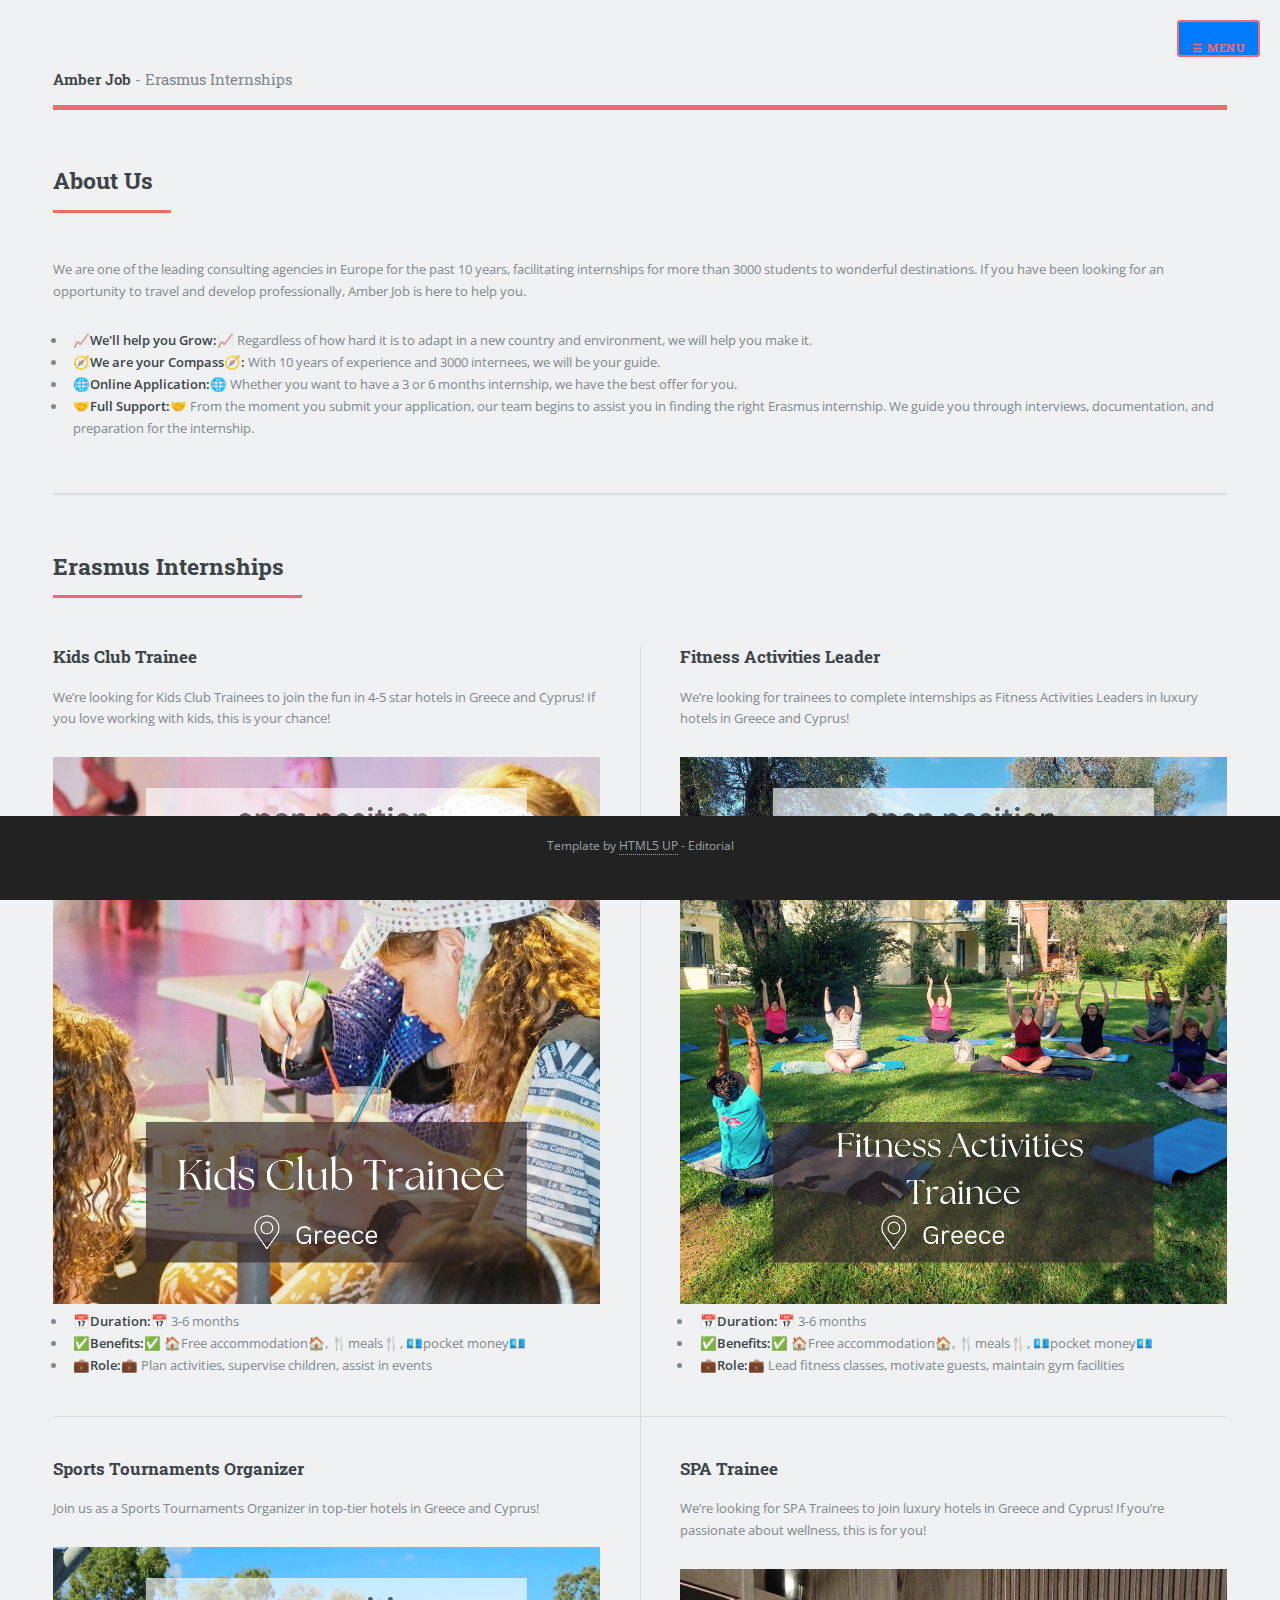
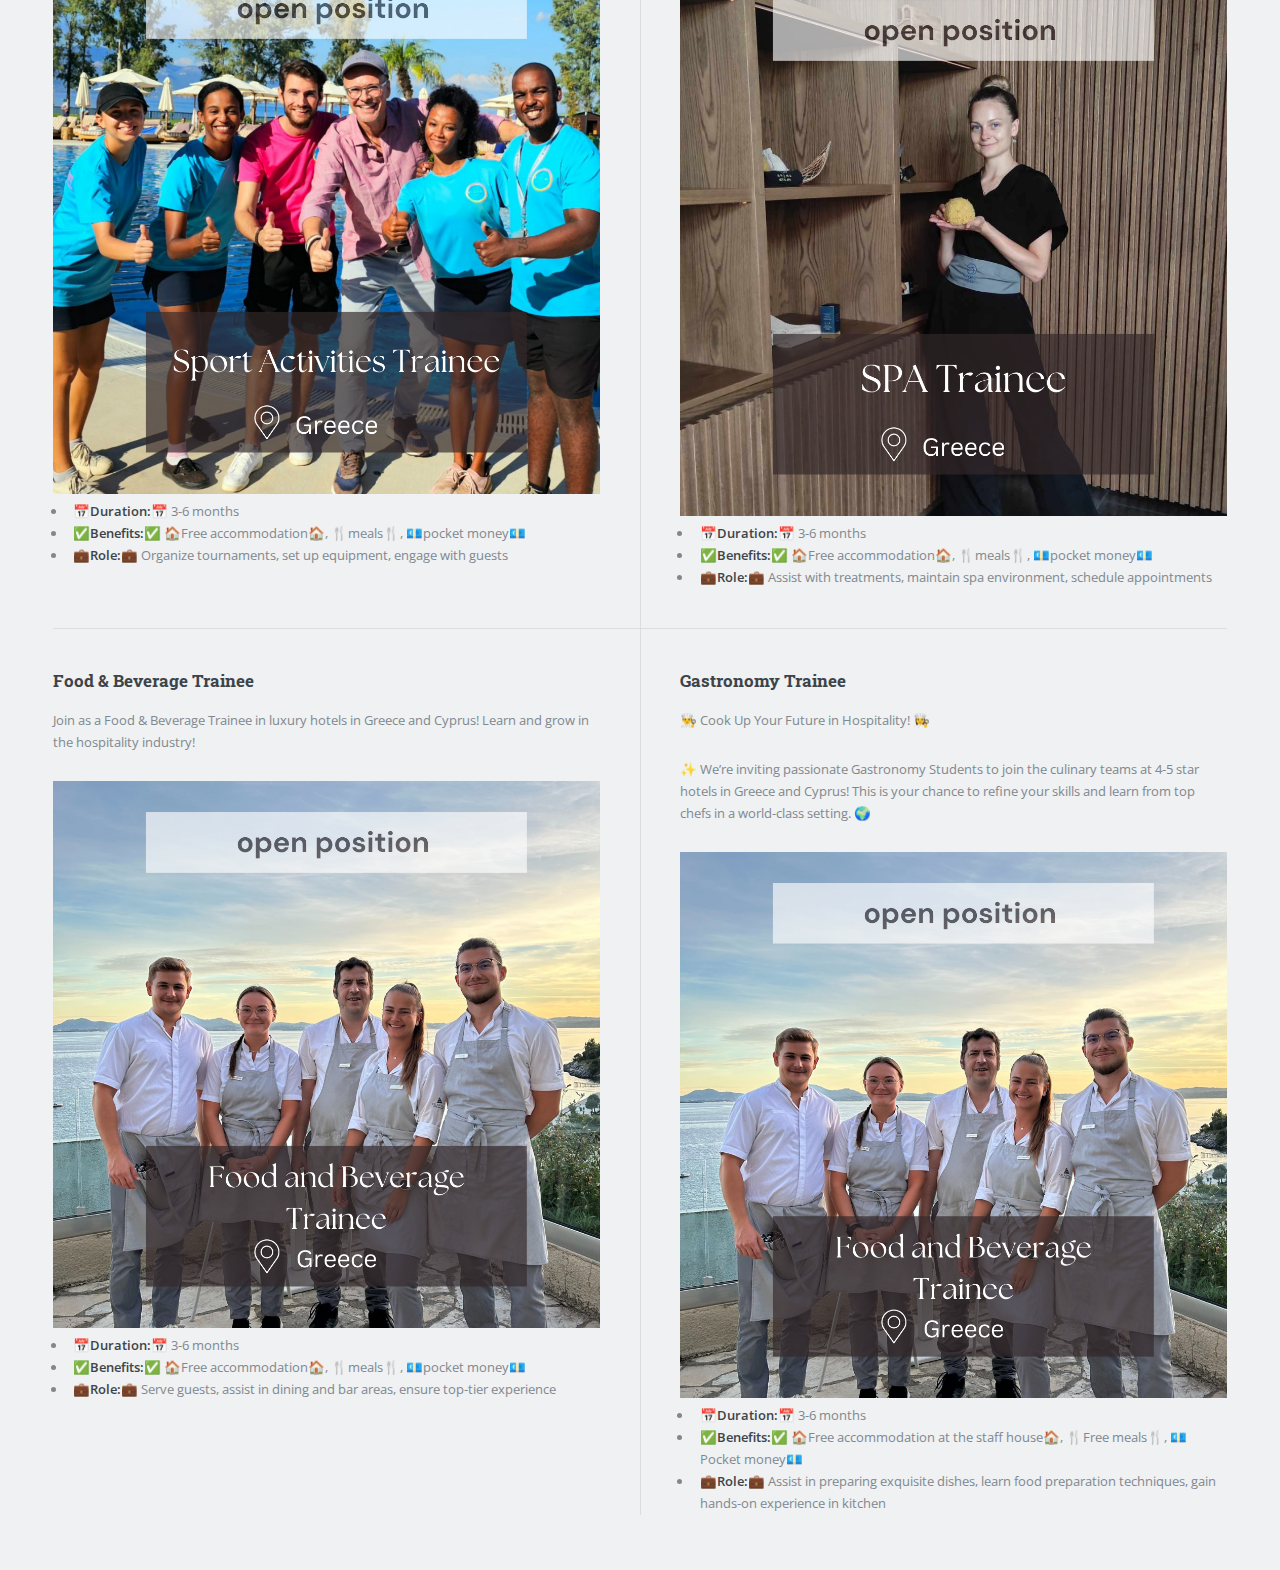
<file: index.html>
<!DOCTYPE HTML>
<html>
	<head>
		<title>Amber Job - Erasmus Internships</title>
		<meta charset="utf-8" />
		<meta name="viewport" content="width=device-width, initial-scale=1, user-scalable=no" />
		<link rel="stylesheet" href="assets/css/main.css" />
		<style>
			/* Sidebar Styles */
			#sidebar {
				position: fixed;
				top: 0;
				right: -250px; /* Initially hidden on the right */
				width: 250px;
				height: 100%;
				background: #222;
				color: white;
				padding: 20px;
				transition: right 0.3s ease-in-out;
				z-index: 1000;
				h2::after, .major::after {
					background-color: #007BFF !important; /* Синий цвет подчеркивания */
				}

			}

			#sidebar.active {
				right: 0; /* When active, show sidebar */
			}

			#sidebar ul {
				list-style: none;
				padding: 0;
			}

			#sidebar ul li {
				margin: 15px 0;
				border-bottom: 3px solid #007BFF; /* Changed underline color to blue */
			}

			#sidebar ul li a {
				color: white;
				text-decoration: none;
				font-size: 18px;
			}

			#toggle-sidebar {
				position: fixed;
				top: 20px;
				right: 20px;
				background:#007BFF;
				color: white;
				border: none;
				padding: 10px 15px;
				cursor: pointer;
				z-index: 1100;
			}

			/* Footer Styles */
			#footer {
				text-align: center;
				padding: 20px;
				background: #222;
				color: white;
				position: fixed;
				bottom: 0;
				width: 100%;
			}
		</style>
	</head>
	<body class="is-preload">
		<button id="toggle-sidebar">☰ Menu</button>
		<div id="sidebar">
			<nav id="menu">
				<header class="major">
					<h2>Menu</h2>
				</header>
				<ul>
					<li><a href="#about">About Us</a></li>
					<li><a href="#internships">Internships</a></li>
					<li><a href="#contact">Contact</a></li>
				</ul>
			</nav>
		</div>
		
                <div id="wrapper">
			<div id="main">
				<div class="inner">
					<header id="header">
						<a href="index.html" class="logo"><strong>Amber Job</strong> - Erasmus Internships</a>
					</header>
					<section id="about">
						<header class="major">
							<h2>About Us</h2>
						</header>
						<p>We are one of the leading consulting agencies in Europe for the past 10 years, facilitating internships for more than 3000 students to wonderful destinations. If you have been looking for an opportunity to travel and develop professionally, Amber Job is here to help you.</p>
						<ul>
							<li><strong>📈We'll help you Grow:📈</strong> Regardless of how hard it is to adapt in a new country and environment, we will help you make it.</li>
							<li><strong>🧭We are your Compass🧭:</strong> With 10 years of experience and 3000 internees, we will be your guide.</li>
							<li><strong>🌐Online Application:🌐</strong> Whether you want to have a 3 or 6 months internship, we have the best offer for you.</li>
							<li><strong>🤝Full Support:🤝</strong> From the moment you submit your application, our team begins to assist you in finding the right Erasmus internship. We guide you through interviews, documentation, and preparation for the internship.</li>
						</ul>
					</section>

					<section id="internships">
						<header class="major">
							<h2>Erasmus Internships</h2>
						</header>
						<div class="posts">
							<article>
								<h3>Kids Club Trainee</h3>
								<p>We’re looking for Kids Club Trainees to join the fun in 4-5 star hotels in Greece and Cyprus! If you love working with kids, this is your chance!</p>
								<img src="images/post1.png" alt="Kids Club Trainee" width="100%" />
								<ul>
									<li><strong>📅Duration:📅</strong> 3-6 months</li>
									<li><strong>✅Benefits:✅</strong> 🏠Free accommodation🏠, 🍴meals🍴, 💶pocket money💶</li>
									<li><strong>💼Role:💼</strong> Plan activities, supervise children, assist in events</li>
								</ul>
							</article>

							<article>
								<h3>Fitness Activities Leader</h3>
								<p>We’re looking for trainees to complete internships as Fitness Activities Leaders in luxury hotels in Greece and Cyprus!</p>
								<img src="images/post2.png" alt="Fitness Activities Leader" width="100%" />
								<ul>
									<li><strong>📅Duration:📅</strong> 3-6 months</li>
									<li><strong>✅Benefits:✅</strong> 🏠Free accommodation🏠, 🍴meals🍴, 💶pocket money💶</li>
									<li><strong>💼Role:💼</strong> Lead fitness classes, motivate guests, maintain gym facilities</li>
								</ul>
							</article>

							<article>
								<h3>Sports Tournaments Organizer</h3>
								<p>Join us as a Sports Tournaments Organizer in top-tier hotels in Greece and Cyprus!</p>
								<img src="images/post3.png" alt="Sports Tournaments Organizer" width="100%" />
								<ul>
									<li><strong>📅Duration:📅</strong> 3-6 months</li>
									<li><strong>✅Benefits:✅</strong> 🏠Free accommodation🏠, 🍴meals🍴, 💶pocket money💶</li>
									<li><strong>💼Role:💼</strong> Organize tournaments, set up equipment, engage with guests</li>
								</ul>
							</article>

							<article>
								<h3>SPA Trainee</h3>
								<p>We’re looking for SPA Trainees to join luxury hotels in Greece and Cyprus! If you’re passionate about wellness, this is for you!</p>
								<img src="images/post4.png" alt="SPA Trainee" width="100%" />
								<ul>
									<li><strong>📅Duration:📅</strong> 3-6 months</li>
									<li><strong>✅Benefits:✅</strong> 🏠Free accommodation🏠, 🍴meals🍴, 💶pocket money💶</li>
									<li><strong>💼Role:💼</strong> Assist with treatments, maintain spa environment, schedule appointments</li>
								</ul>
							</article>

							<article>
								<h3>Food & Beverage Trainee</h3>
								<p>Join as a Food & Beverage Trainee in luxury hotels in Greece and Cyprus! Learn and grow in the hospitality industry!</p>
								<img src="images/post5.png" alt="Food and Beverage Trainee" width="100%" />
								<ul>
									<li><strong>📅Duration:📅</strong> 3-6 months</li>
									<li><strong>✅Benefits:✅</strong> 🏠Free accommodation🏠, 🍴meals🍴, 💶pocket money💶</li>
									<li><strong>💼Role:💼</strong> Serve guests, assist in dining and bar areas, ensure top-tier experience</li>
								</ul>
							</article>

							<article>
								<h3>Gastronomy Trainee</h3>
								<p>👨‍🍳 Cook Up Your Future in Hospitality! 👩‍🍳</p>
								<p>✨ We’re inviting passionate Gastronomy Students to join the culinary teams at 4-5 star hotels in Greece and Cyprus! This is your chance to refine your skills and learn from top chefs in a world-class setting. 🌍</p>
								<img src="images/post5.png" alt="Gastronomy Trainee" width="100%" />
								<ul>
									<li><strong>📅Duration:📅</strong> 3-6 months</li>
									<li><strong>✅Benefits:✅</strong> 🏠Free accommodation at the staff house🏠, 🍴Free meals🍴, 💶Pocket money💶</li>
									<li><strong>💼Role:💼</strong> Assist in preparing exquisite dishes, learn food preparation techniques, gain hands-on experience in kitchen </li>
								</ul>
						</article>
					</div>
				</section>
			</div>
		</div>
		<footer id="footer">
			<p class="copyright">Template by <a href="https://html5up.net">HTML5 UP</a> - Editorial</p>
		</footer>

		<script>
			document.getElementById("toggle-sidebar").addEventListener("click", function() {
				document.getElementById("sidebar").classList.toggle("active");
			});
		</script>
	</body>
</html>
</file>
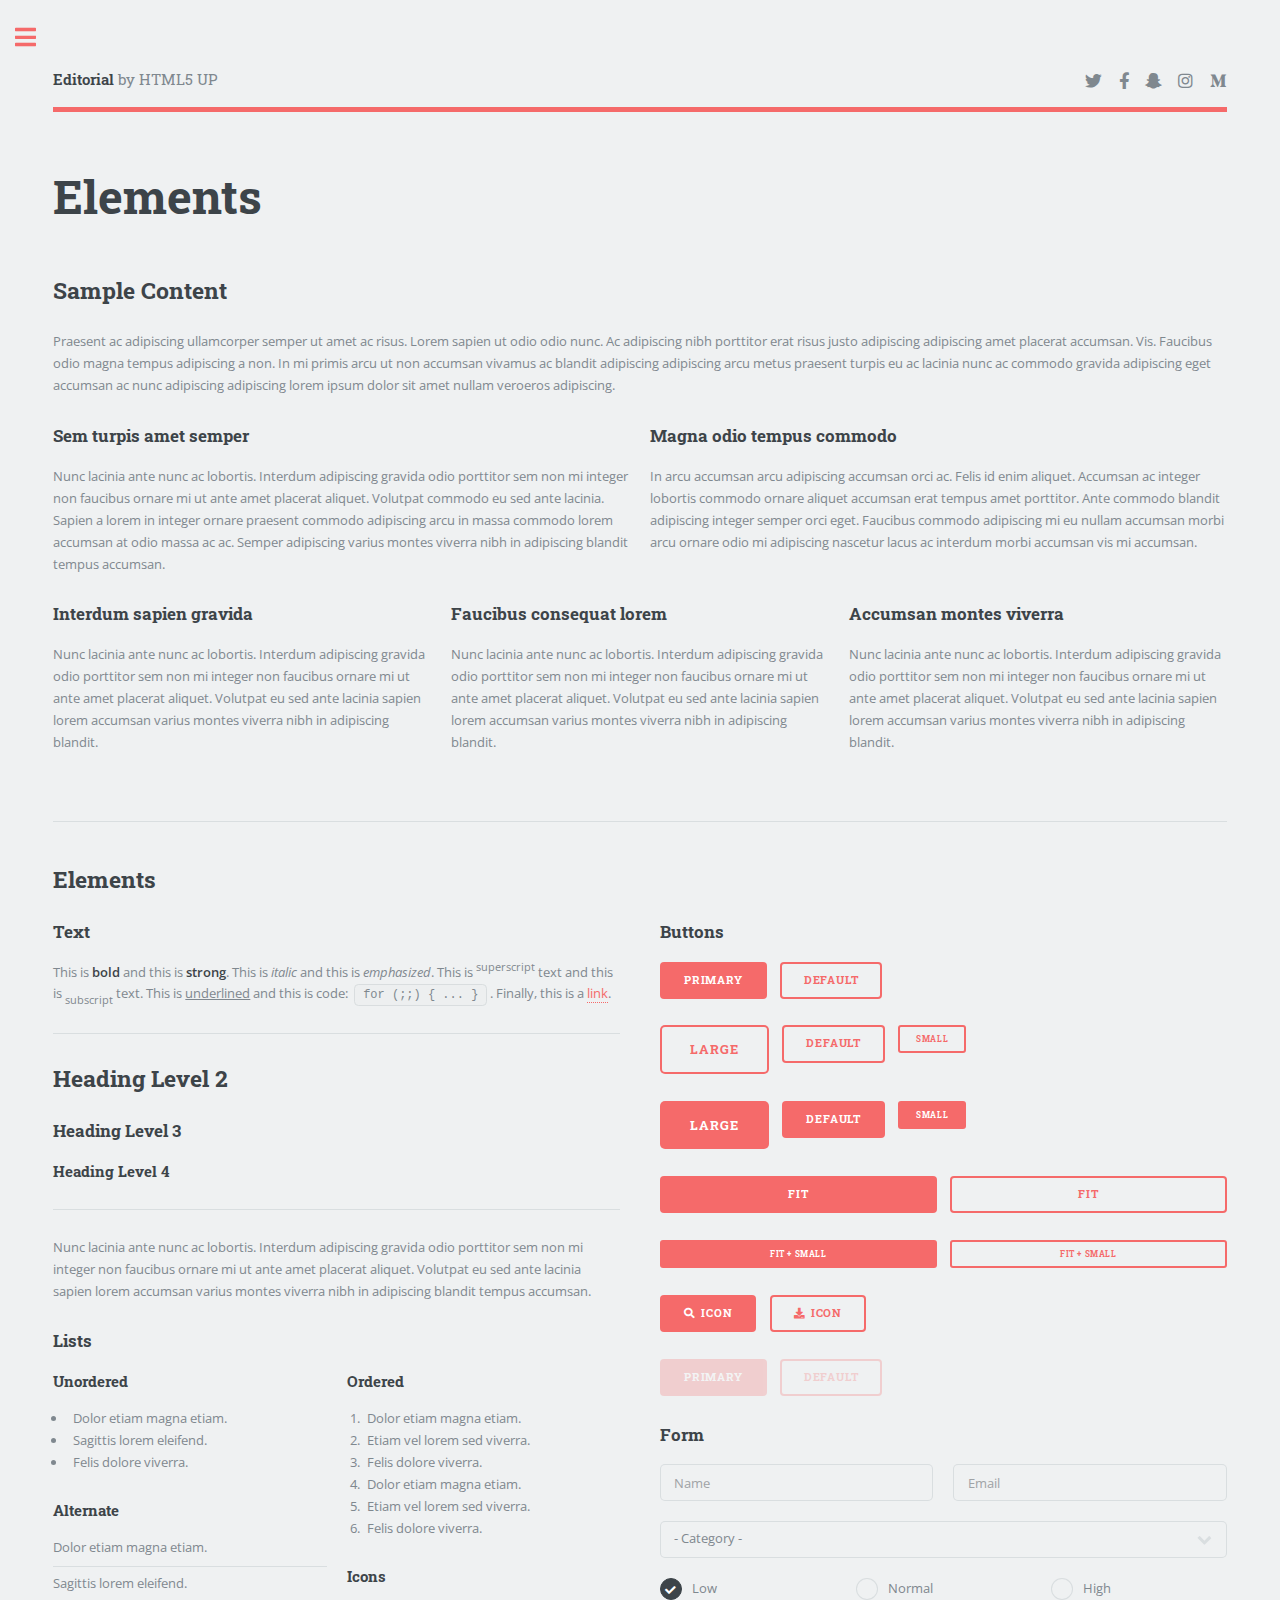
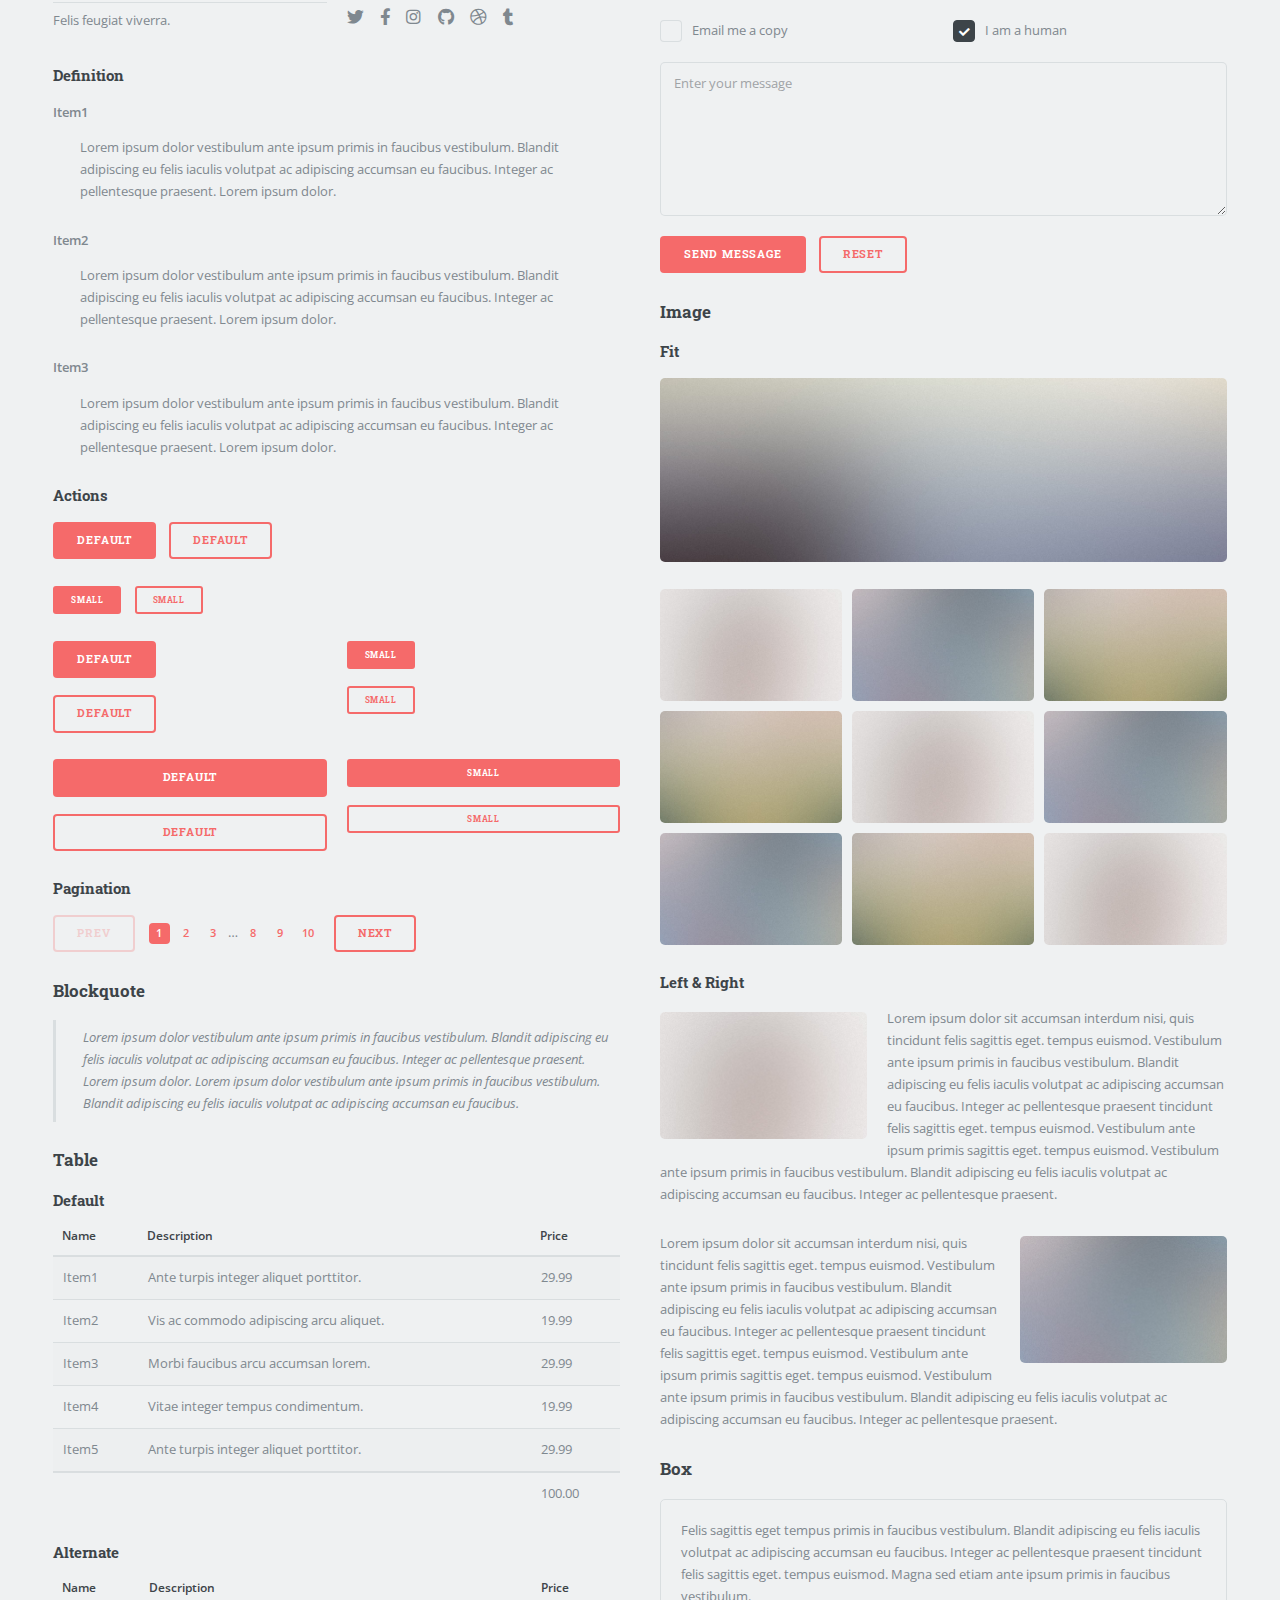
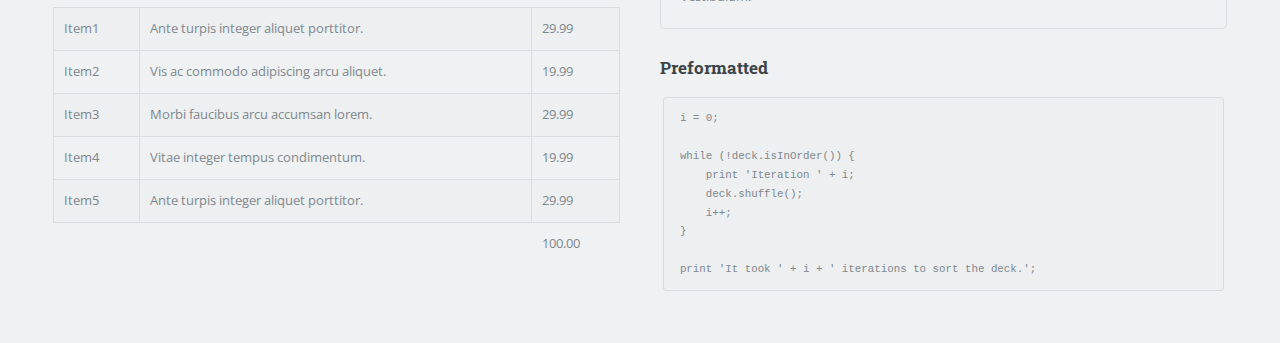
<file: elements.html>
<!DOCTYPE HTML>
<!--
	Editorial by HTML5 UP
	html5up.net | @ajlkn
	Free for personal and commercial use under the CCA 3.0 license (html5up.net/license)
-->
<html>
	<head>
		<title>Elements - Editorial by HTML5 UP</title>
		<meta charset="utf-8" />
		<meta name="viewport" content="width=device-width, initial-scale=1, user-scalable=no" />
		<link rel="stylesheet" href="assets/css/main.css" />
	</head>
	<body class="is-preload">

		<!-- Wrapper -->
			<div id="wrapper">

				<!-- Main -->
					<div id="main">
						<div class="inner">

							<!-- Header -->
								<header id="header">
									<a href="index.html" class="logo"><strong>Editorial</strong> by HTML5 UP</a>
									<ul class="icons">
										<li><a href="#" class="icon brands fa-twitter"><span class="label">Twitter</span></a></li>
										<li><a href="#" class="icon brands fa-facebook-f"><span class="label">Facebook</span></a></li>
										<li><a href="#" class="icon brands fa-snapchat-ghost"><span class="label">Snapchat</span></a></li>
										<li><a href="#" class="icon brands fa-instagram"><span class="label">Instagram</span></a></li>
										<li><a href="#" class="icon brands fa-medium-m"><span class="label">Medium</span></a></li>
									</ul>
								</header>

							<!-- Content -->
								<section>
									<header class="main">
										<h1>Elements</h1>
									</header>

									<!-- Content -->
										<h2 id="content">Sample Content</h2>
										<p>Praesent ac adipiscing ullamcorper semper ut amet ac risus. Lorem sapien ut odio odio nunc. Ac adipiscing nibh porttitor erat risus justo adipiscing adipiscing amet placerat accumsan. Vis. Faucibus odio magna tempus adipiscing a non. In mi primis arcu ut non accumsan vivamus ac blandit adipiscing adipiscing arcu metus praesent turpis eu ac lacinia nunc ac commodo gravida adipiscing eget accumsan ac nunc adipiscing adipiscing lorem ipsum dolor sit amet nullam veroeros adipiscing.</p>
										<div class="row">
											<div class="col-6 col-12-small">
												<h3>Sem turpis amet semper</h3>
												<p>Nunc lacinia ante nunc ac lobortis. Interdum adipiscing gravida odio porttitor sem non mi integer non faucibus ornare mi ut ante amet placerat aliquet. Volutpat commodo eu sed ante lacinia. Sapien a lorem in integer ornare praesent commodo adipiscing arcu in massa commodo lorem accumsan at odio massa ac ac. Semper adipiscing varius montes viverra nibh in adipiscing blandit tempus accumsan.</p>
											</div>
											<div class="col-6 col-12-small">
												<h3>Magna odio tempus commodo</h3>
												<p>In arcu accumsan arcu adipiscing accumsan orci ac. Felis id enim aliquet. Accumsan ac integer lobortis commodo ornare aliquet accumsan erat tempus amet porttitor. Ante commodo blandit adipiscing integer semper orci eget. Faucibus commodo adipiscing mi eu nullam accumsan morbi arcu ornare odio mi adipiscing nascetur lacus ac interdum morbi accumsan vis mi accumsan.</p>
											</div>
											<!-- Break -->
											<div class="col-4 col-12-medium">
												<h3>Interdum sapien gravida</h3>
												<p>Nunc lacinia ante nunc ac lobortis. Interdum adipiscing gravida odio porttitor sem non mi integer non faucibus ornare mi ut ante amet placerat aliquet. Volutpat eu sed ante lacinia sapien lorem accumsan varius montes viverra nibh in adipiscing blandit.</p>
											</div>
											<div class="col-4 col-12-medium">
												<h3>Faucibus consequat lorem</h3>
												<p>Nunc lacinia ante nunc ac lobortis. Interdum adipiscing gravida odio porttitor sem non mi integer non faucibus ornare mi ut ante amet placerat aliquet. Volutpat eu sed ante lacinia sapien lorem accumsan varius montes viverra nibh in adipiscing blandit.</p>
											</div>
											<div class="col-4 col-12-medium">
												<h3>Accumsan montes viverra</h3>
												<p>Nunc lacinia ante nunc ac lobortis. Interdum adipiscing gravida odio porttitor sem non mi integer non faucibus ornare mi ut ante amet placerat aliquet. Volutpat eu sed ante lacinia sapien lorem accumsan varius montes viverra nibh in adipiscing blandit.</p>
											</div>
										</div>

									<hr class="major" />

									<!-- Elements -->
										<h2 id="elements">Elements</h2>
										<div class="row gtr-200">
											<div class="col-6 col-12-medium">

												<!-- Text stuff -->
													<h3>Text</h3>
													<p>This is <b>bold</b> and this is <strong>strong</strong>. This is <i>italic</i> and this is <em>emphasized</em>.
													This is <sup>superscript</sup> text and this is <sub>subscript</sub> text.
													This is <u>underlined</u> and this is code: <code>for (;;) { ... }</code>.
													Finally, this is a <a href="#">link</a>.</p>
													<hr />
													<h2>Heading Level 2</h2>
													<h3>Heading Level 3</h3>
													<h4>Heading Level 4</h4>
													<hr />
													<p>Nunc lacinia ante nunc ac lobortis. Interdum adipiscing gravida odio porttitor sem non mi integer non faucibus ornare mi ut ante amet placerat aliquet. Volutpat eu sed ante lacinia sapien lorem accumsan varius montes viverra nibh in adipiscing blandit tempus accumsan.</p>

												<!-- Lists -->
													<h3>Lists</h3>
													<div class="row">
														<div class="col-6 col-12-small">

															<h4>Unordered</h4>
															<ul>
																<li>Dolor etiam magna etiam.</li>
																<li>Sagittis lorem eleifend.</li>
																<li>Felis dolore viverra.</li>
															</ul>

															<h4>Alternate</h4>
															<ul class="alt">
																<li>Dolor etiam magna etiam.</li>
																<li>Sagittis lorem eleifend.</li>
																<li>Felis feugiat viverra.</li>
															</ul>

														</div>
														<div class="col-6 col-12-small">

															<h4>Ordered</h4>
															<ol>
																<li>Dolor etiam magna etiam.</li>
																<li>Etiam vel lorem sed viverra.</li>
																<li>Felis dolore viverra.</li>
																<li>Dolor etiam magna etiam.</li>
																<li>Etiam vel lorem sed viverra.</li>
																<li>Felis dolore viverra.</li>
															</ol>

															<h4>Icons</h4>
															<ul class="icons">
																<li><a href="#" class="icon brands fa-twitter"><span class="label">Twitter</span></a></li>
																<li><a href="#" class="icon brands fa-facebook-f"><span class="label">Facebook</span></a></li>
																<li><a href="#" class="icon brands fa-instagram"><span class="label">Instagram</span></a></li>
																<li><a href="#" class="icon brands fa-github"><span class="label">Github</span></a></li>
																<li><a href="#" class="icon brands fa-dribbble"><span class="label">Dribbble</span></a></li>
																<li><a href="#" class="icon brands fa-tumblr"><span class="label">Tumblr</span></a></li>
															</ul>

														</div>
													</div>
													<h4>Definition</h4>
													<dl>
														<dt>Item1</dt>
														<dd>
															<p>Lorem ipsum dolor vestibulum ante ipsum primis in faucibus vestibulum. Blandit adipiscing eu felis iaculis volutpat ac adipiscing accumsan eu faucibus. Integer ac pellentesque praesent. Lorem ipsum dolor.</p>
														</dd>
														<dt>Item2</dt>
														<dd>
															<p>Lorem ipsum dolor vestibulum ante ipsum primis in faucibus vestibulum. Blandit adipiscing eu felis iaculis volutpat ac adipiscing accumsan eu faucibus. Integer ac pellentesque praesent. Lorem ipsum dolor.</p>
														</dd>
														<dt>Item3</dt>
														<dd>
															<p>Lorem ipsum dolor vestibulum ante ipsum primis in faucibus vestibulum. Blandit adipiscing eu felis iaculis volutpat ac adipiscing accumsan eu faucibus. Integer ac pellentesque praesent. Lorem ipsum dolor.</p>
														</dd>
													</dl>

													<h4>Actions</h4>
													<ul class="actions">
														<li><a href="#" class="button primary">Default</a></li>
														<li><a href="#" class="button">Default</a></li>
													</ul>
													<ul class="actions small">
														<li><a href="#" class="button primary small">Small</a></li>
														<li><a href="#" class="button small">Small</a></li>
													</ul>
													<div class="row">
														<div class="col-6 col-12-small">
															<ul class="actions stacked">
																<li><a href="#" class="button primary">Default</a></li>
																<li><a href="#" class="button">Default</a></li>
															</ul>
														</div>
														<div class="col-6 col-12-small">
															<ul class="actions stacked">
																<li><a href="#" class="button primary small">Small</a></li>
																<li><a href="#" class="button small">Small</a></li>
															</ul>
														</div>
														<div class="col-6 col-12-small">
															<ul class="actions stacked">
																<li><a href="#" class="button primary fit">Default</a></li>
																<li><a href="#" class="button fit">Default</a></li>
															</ul>
														</div>
														<div class="col-6 col-12-small">
															<ul class="actions stacked">
																<li><a href="#" class="button primary small fit">Small</a></li>
																<li><a href="#" class="button small fit">Small</a></li>
															</ul>
														</div>
													</div>

													<h4>Pagination</h4>
													<ul class="pagination">
														<li><span class="button disabled">Prev</span></li>
														<li><a href="#" class="page active">1</a></li>
														<li><a href="#" class="page">2</a></li>
														<li><a href="#" class="page">3</a></li>
														<li><span>&hellip;</span></li>
														<li><a href="#" class="page">8</a></li>
														<li><a href="#" class="page">9</a></li>
														<li><a href="#" class="page">10</a></li>
														<li><a href="#" class="button">Next</a></li>
													</ul>

												<!-- Blockquote -->
													<h3>Blockquote</h3>
													<blockquote>Lorem ipsum dolor vestibulum ante ipsum primis in faucibus vestibulum. Blandit adipiscing eu felis iaculis volutpat ac adipiscing accumsan eu faucibus. Integer ac pellentesque praesent. Lorem ipsum dolor. Lorem ipsum dolor vestibulum ante ipsum primis in faucibus vestibulum. Blandit adipiscing eu felis iaculis volutpat ac adipiscing accumsan eu faucibus.</blockquote>

												<!-- Table -->
													<h3>Table</h3>

													<h4>Default</h4>
													<div class="table-wrapper">
														<table>
															<thead>
																<tr>
																	<th>Name</th>
																	<th>Description</th>
																	<th>Price</th>
																</tr>
															</thead>
															<tbody>
																<tr>
																	<td>Item1</td>
																	<td>Ante turpis integer aliquet porttitor.</td>
																	<td>29.99</td>
																</tr>
																<tr>
																	<td>Item2</td>
																	<td>Vis ac commodo adipiscing arcu aliquet.</td>
																	<td>19.99</td>
																</tr>
																<tr>
																	<td>Item3</td>
																	<td> Morbi faucibus arcu accumsan lorem.</td>
																	<td>29.99</td>
																</tr>
																<tr>
																	<td>Item4</td>
																	<td>Vitae integer tempus condimentum.</td>
																	<td>19.99</td>
																</tr>
																<tr>
																	<td>Item5</td>
																	<td>Ante turpis integer aliquet porttitor.</td>
																	<td>29.99</td>
																</tr>
															</tbody>
															<tfoot>
																<tr>
																	<td colspan="2"></td>
																	<td>100.00</td>
																</tr>
															</tfoot>
														</table>
													</div>

													<h4>Alternate</h4>
													<div class="table-wrapper">
														<table class="alt">
															<thead>
																<tr>
																	<th>Name</th>
																	<th>Description</th>
																	<th>Price</th>
																</tr>
															</thead>
															<tbody>
																<tr>
																	<td>Item1</td>
																	<td>Ante turpis integer aliquet porttitor.</td>
																	<td>29.99</td>
																</tr>
																<tr>
																	<td>Item2</td>
																	<td>Vis ac commodo adipiscing arcu aliquet.</td>
																	<td>19.99</td>
																</tr>
																<tr>
																	<td>Item3</td>
																	<td> Morbi faucibus arcu accumsan lorem.</td>
																	<td>29.99</td>
																</tr>
																<tr>
																	<td>Item4</td>
																	<td>Vitae integer tempus condimentum.</td>
																	<td>19.99</td>
																</tr>
																<tr>
																	<td>Item5</td>
																	<td>Ante turpis integer aliquet porttitor.</td>
																	<td>29.99</td>
																</tr>
															</tbody>
															<tfoot>
																<tr>
																	<td colspan="2"></td>
																	<td>100.00</td>
																</tr>
															</tfoot>
														</table>
													</div>

											</div>
											<div class="col-6 col-12-medium">

												<!-- Buttons -->
													<h3>Buttons</h3>
													<ul class="actions">
														<li><a href="#" class="button primary">Primary</a></li>
														<li><a href="#" class="button">Default</a></li>
													</ul>
													<ul class="actions">
														<li><a href="#" class="button large">Large</a></li>
														<li><a href="#" class="button">Default</a></li>
														<li><a href="#" class="button small">Small</a></li>
													</ul>
													<ul class="actions">
														<li><a href="#" class="button primary large">Large</a></li>
														<li><a href="#" class="button primary">Default</a></li>
														<li><a href="#" class="button primary small">Small</a></li>
													</ul>
													<ul class="actions fit">
														<li><a href="#" class="button primary fit">Fit</a></li>
														<li><a href="#" class="button fit">Fit</a></li>
													</ul>
													<ul class="actions fit small">
														<li><a href="#" class="button primary fit small">Fit + Small</a></li>
														<li><a href="#" class="button fit small">Fit + Small</a></li>
													</ul>
													<ul class="actions">
														<li><a href="#" class="button primary icon solid fa-search">Icon</a></li>
														<li><a href="#" class="button icon solid fa-download">Icon</a></li>
													</ul>
													<ul class="actions">
														<li><span class="button primary disabled">Primary</span></li>
														<li><span class="button disabled">Default</span></li>
													</ul>

												<!-- Form -->
													<h3>Form</h3>

													<form method="post" action="#">
														<div class="row gtr-uniform">
															<div class="col-6 col-12-xsmall">
																<input type="text" name="demo-name" id="demo-name" value="" placeholder="Name" />
															</div>
															<div class="col-6 col-12-xsmall">
																<input type="email" name="demo-email" id="demo-email" value="" placeholder="Email" />
															</div>
															<!-- Break -->
															<div class="col-12">
																<select name="demo-category" id="demo-category">
																	<option value="">- Category -</option>
																	<option value="1">Manufacturing</option>
																	<option value="1">Shipping</option>
																	<option value="1">Administration</option>
																	<option value="1">Human Resources</option>
																</select>
															</div>
															<!-- Break -->
															<div class="col-4 col-12-small">
																<input type="radio" id="demo-priority-low" name="demo-priority" checked>
																<label for="demo-priority-low">Low</label>
															</div>
															<div class="col-4 col-12-small">
																<input type="radio" id="demo-priority-normal" name="demo-priority">
																<label for="demo-priority-normal">Normal</label>
															</div>
															<div class="col-4 col-12-small">
																<input type="radio" id="demo-priority-high" name="demo-priority">
																<label for="demo-priority-high">High</label>
															</div>
															<!-- Break -->
															<div class="col-6 col-12-small">
																<input type="checkbox" id="demo-copy" name="demo-copy">
																<label for="demo-copy">Email me a copy</label>
															</div>
															<div class="col-6 col-12-small">
																<input type="checkbox" id="demo-human" name="demo-human" checked>
																<label for="demo-human">I am a human</label>
															</div>
															<!-- Break -->
															<div class="col-12">
																<textarea name="demo-message" id="demo-message" placeholder="Enter your message" rows="6"></textarea>
															</div>
															<!-- Break -->
															<div class="col-12">
																<ul class="actions">
																	<li><input type="submit" value="Send Message" class="primary" /></li>
																	<li><input type="reset" value="Reset" /></li>
																</ul>
															</div>
														</div>
													</form>

												<!-- Image -->
													<h3>Image</h3>

													<h4>Fit</h4>
													<span class="image fit"><img src="images/pic11.jpg" alt="" /></span>
													<div class="box alt">
														<div class="row gtr-50 gtr-uniform">
															<div class="col-4"><span class="image fit"><img src="images/pic01.jpg" alt="" /></span></div>
															<div class="col-4"><span class="image fit"><img src="images/pic02.jpg" alt="" /></span></div>
															<div class="col-4"><span class="image fit"><img src="images/pic03.jpg" alt="" /></span></div>
															<!-- Break -->
															<div class="col-4"><span class="image fit"><img src="images/pic03.jpg" alt="" /></span></div>
															<div class="col-4"><span class="image fit"><img src="images/pic01.jpg" alt="" /></span></div>
															<div class="col-4"><span class="image fit"><img src="images/pic02.jpg" alt="" /></span></div>
															<!-- Break -->
															<div class="col-4"><span class="image fit"><img src="images/pic02.jpg" alt="" /></span></div>
															<div class="col-4"><span class="image fit"><img src="images/pic03.jpg" alt="" /></span></div>
															<div class="col-4"><span class="image fit"><img src="images/pic01.jpg" alt="" /></span></div>
														</div>
													</div>

													<h4>Left &amp; Right</h4>
													<p><span class="image left"><img src="images/pic01.jpg" alt="" /></span>Lorem ipsum dolor sit accumsan interdum nisi, quis tincidunt felis sagittis eget. tempus euismod. Vestibulum ante ipsum primis in faucibus vestibulum. Blandit adipiscing eu felis iaculis volutpat ac adipiscing accumsan eu faucibus. Integer ac pellentesque praesent tincidunt felis sagittis eget. tempus euismod. Vestibulum ante ipsum primis sagittis eget. tempus euismod. Vestibulum ante ipsum primis in faucibus vestibulum. Blandit adipiscing eu felis iaculis volutpat ac adipiscing accumsan eu faucibus. Integer ac pellentesque praesent.</p>
													<p><span class="image right"><img src="images/pic02.jpg" alt="" /></span>Lorem ipsum dolor sit accumsan interdum nisi, quis tincidunt felis sagittis eget. tempus euismod. Vestibulum ante ipsum primis in faucibus vestibulum. Blandit adipiscing eu felis iaculis volutpat ac adipiscing accumsan eu faucibus. Integer ac pellentesque praesent tincidunt felis sagittis eget. tempus euismod. Vestibulum ante ipsum primis sagittis eget. tempus euismod. Vestibulum ante ipsum primis in faucibus vestibulum. Blandit adipiscing eu felis iaculis volutpat ac adipiscing accumsan eu faucibus. Integer ac pellentesque praesent.</p>

												<!-- Box -->
													<h3>Box</h3>
													<div class="box">
														<p>Felis sagittis eget tempus primis in faucibus vestibulum. Blandit adipiscing eu felis iaculis volutpat ac adipiscing accumsan eu faucibus. Integer ac pellentesque praesent tincidunt felis sagittis eget. tempus euismod. Magna sed etiam ante ipsum primis in faucibus vestibulum.</p>
													</div>

												<!-- Preformatted Code -->
													<h3>Preformatted</h3>
													<pre><code>i = 0;

while (!deck.isInOrder()) {
    print 'Iteration ' + i;
    deck.shuffle();
    i++;
}

print 'It took ' + i + ' iterations to sort the deck.';
</code></pre>

											</div>
										</div>

								</section>

						</div>
					</div>

				<!-- Sidebar -->
					<div id="sidebar">
						<div class="inner">

							<!-- Search -->
								<section id="search" class="alt">
									<form method="post" action="#">
										<input type="text" name="query" id="query" placeholder="Search" />
									</form>
								</section>

							<!-- Menu -->
								<nav id="menu">
									<header class="major">
										<h2>Menu</h2>
									</header>
									<ul>
										<li><a href="index.html">Homepage</a></li>
										<li><a href="generic.html">Generic</a></li>
										<li><a href="elements.html">Elements</a></li>
										<li>
											<span class="opener">Submenu</span>
											<ul>
												<li><a href="#">Lorem Dolor</a></li>
												<li><a href="#">Ipsum Adipiscing</a></li>
												<li><a href="#">Tempus Magna</a></li>
												<li><a href="#">Feugiat Veroeros</a></li>
											</ul>
										</li>
										<li><a href="#">Etiam Dolore</a></li>
										<li><a href="#">Adipiscing</a></li>
										<li>
											<span class="opener">Another Submenu</span>
											<ul>
												<li><a href="#">Lorem Dolor</a></li>
												<li><a href="#">Ipsum Adipiscing</a></li>
												<li><a href="#">Tempus Magna</a></li>
												<li><a href="#">Feugiat Veroeros</a></li>
											</ul>
										</li>
										<li><a href="#">Maximus Erat</a></li>
										<li><a href="#">Sapien Mauris</a></li>
										<li><a href="#">Amet Lacinia</a></li>
									</ul>
								</nav>

							<!-- Section -->
								<section>
									<header class="major">
										<h2>Ante interdum</h2>
									</header>
									<div class="mini-posts">
										<article>
											<a href="#" class="image"><img src="images/pic07.jpg" alt="" /></a>
											<p>Aenean ornare velit lacus, ac varius enim lorem ullamcorper dolore aliquam.</p>
										</article>
										<article>
											<a href="#" class="image"><img src="images/pic08.jpg" alt="" /></a>
											<p>Aenean ornare velit lacus, ac varius enim lorem ullamcorper dolore aliquam.</p>
										</article>
										<article>
											<a href="#" class="image"><img src="images/pic09.jpg" alt="" /></a>
											<p>Aenean ornare velit lacus, ac varius enim lorem ullamcorper dolore aliquam.</p>
										</article>
									</div>
									<ul class="actions">
										<li><a href="#" class="button">More</a></li>
									</ul>
								</section>

							<!-- Section -->
								<section>
									<header class="major">
										<h2>Get in touch</h2>
									</header>
									<p>Sed varius enim lorem ullamcorper dolore aliquam aenean ornare velit lacus, ac varius enim lorem ullamcorper dolore. Proin sed aliquam facilisis ante interdum. Sed nulla amet lorem feugiat tempus aliquam.</p>
									<ul class="contact">
										<li class="icon solid fa-envelope"><a href="#">information@untitled.tld</a></li>
										<li class="icon solid fa-phone">(000) 000-0000</li>
										<li class="icon solid fa-home">1234 Somewhere Road #8254<br />
										Nashville, TN 00000-0000</li>
									</ul>
								</section>

							<!-- Footer -->
								<footer id="footer">
									<p class="copyright">&copy; Untitled. All rights reserved. Demo Images: <a href="https://unsplash.com">Unsplash</a>. Design: <a href="https://html5up.net">HTML5 UP</a>.</p>
								</footer>

						</div>
					</div>

			</div>

		<!-- Scripts -->
			<script src="assets/js/jquery.min.js"></script>
			<script src="assets/js/browser.min.js"></script>
			<script src="assets/js/breakpoints.min.js"></script>
			<script src="assets/js/util.js"></script>
			<script src="assets/js/main.js"></script>

	</body>
</html>
</file>
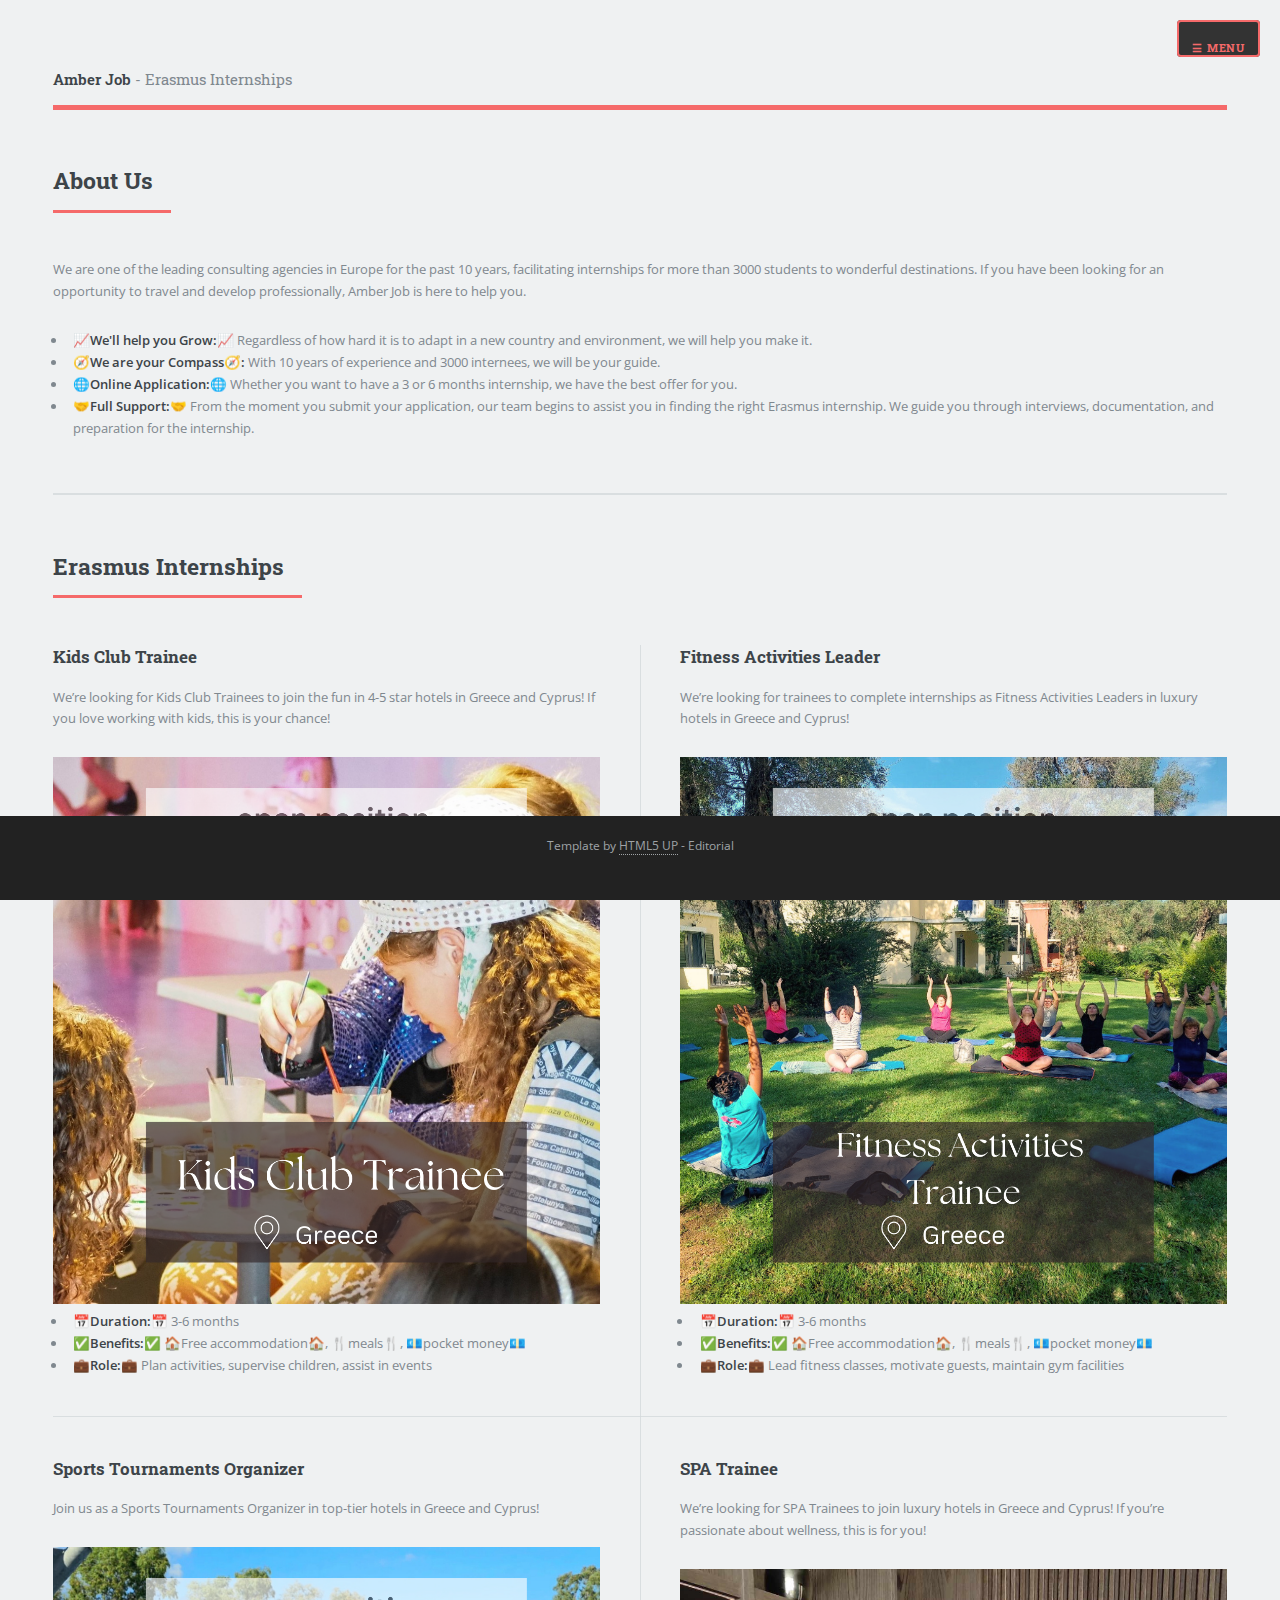
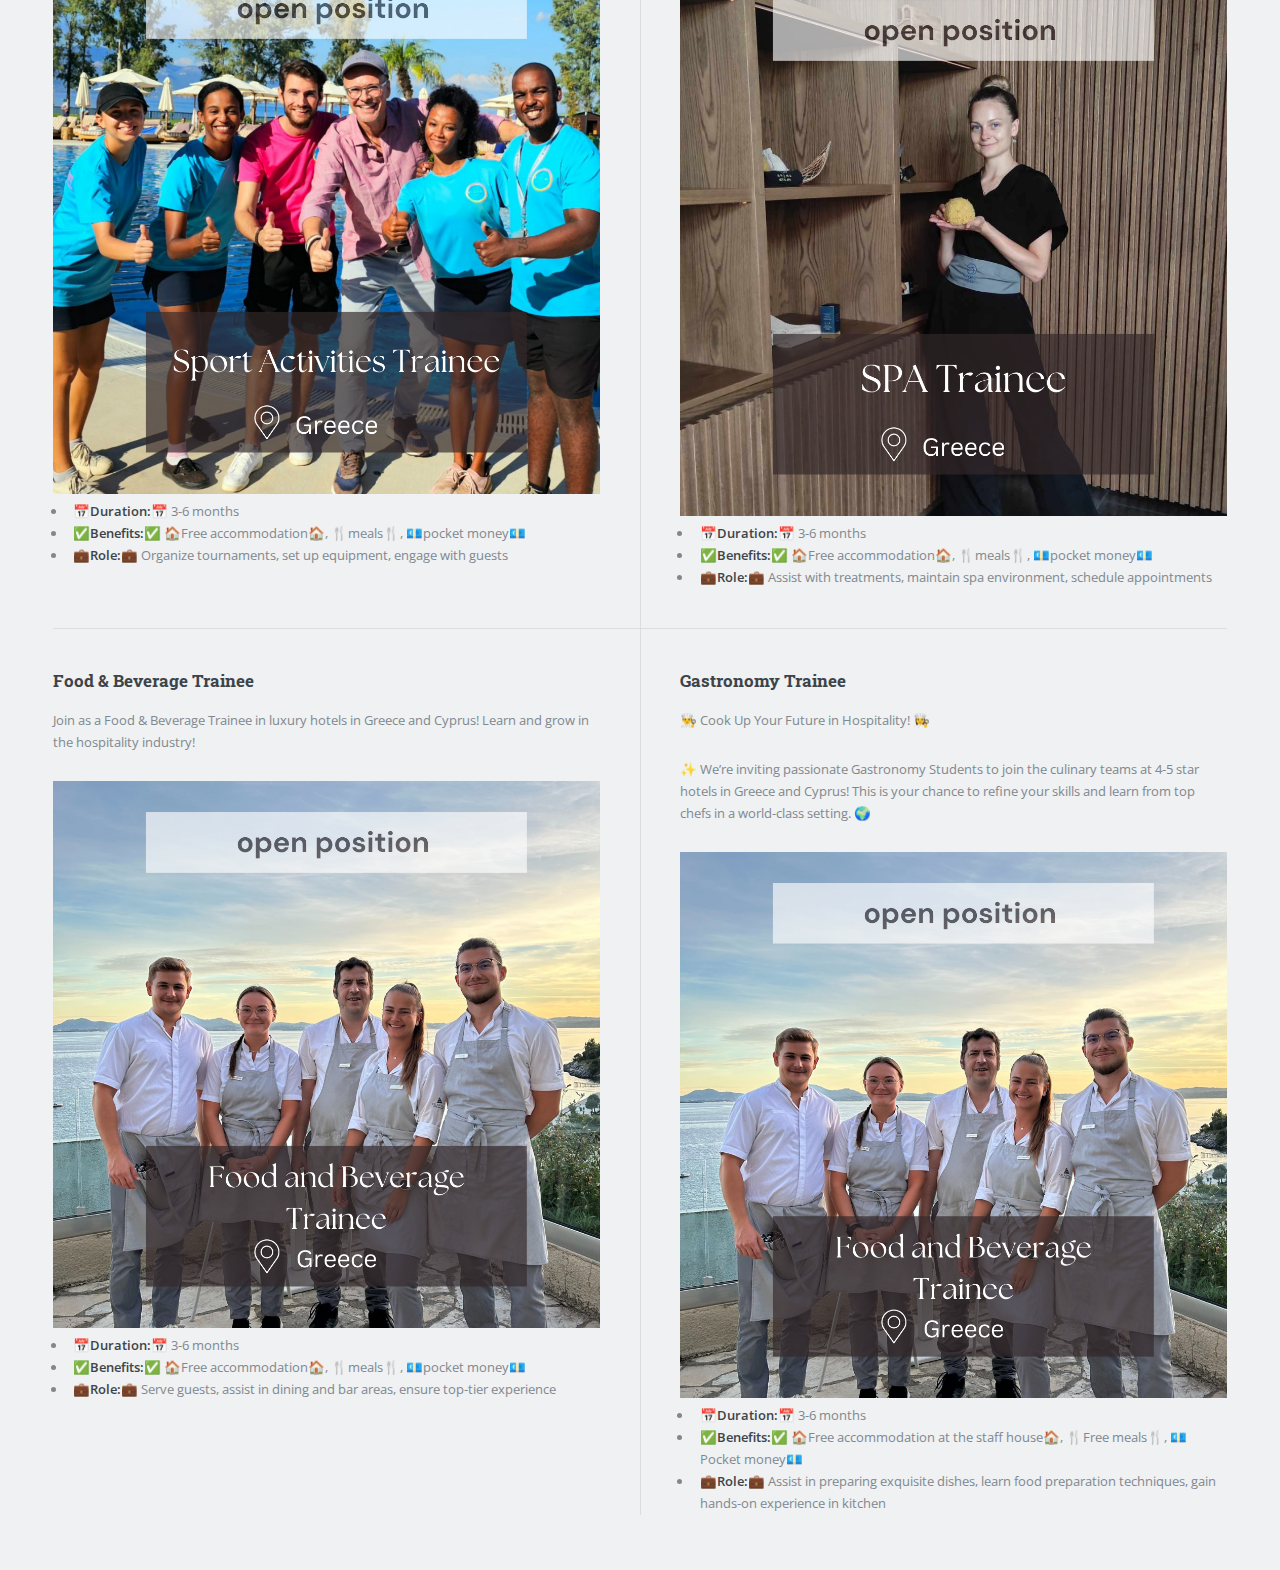
<file: generic.html>
<!DOCTYPE HTML>
<html>
	<head>
		<title>Amber Job - Erasmus Internships</title>
		<meta charset="utf-8" />
		<meta name="viewport" content="width=device-width, initial-scale=1, user-scalable=no" />
		<link rel="stylesheet" href="assets/css/main.css" />
		<style>
			/* Sidebar Styles */
			#sidebar {
				position: fixed;
				top: 0;
				right: -250px; /* Initially hidden on the right */
				width: 250px;
				height: 100%;
				background: #333;
				color: white;
				padding: 20px;
				transition: right 0.3s ease-in-out;
				z-index: 1000;
			}

			#sidebar.active {
				right: 0; /* When active, show sidebar */
			}

			#sidebar ul {
				list-style: none;
				padding: 0;
			}

			#sidebar ul li {
				margin: 15px 0;
			}

			#sidebar ul li a {
				color: white;
				text-decoration: none;
				font-size: 18px;
			}

			#toggle-sidebar {
				position: fixed;
				top: 20px;
				right: 20px;
				background: #333;
				color: white;
				border: none;
				padding: 10px 15px;
				cursor: pointer;
				z-index: 1100;
			}

			/* Footer Styles */
			#footer {
				text-align: center;
				padding: 20px;
				background: #222;
				color: white;
				position: fixed;
				bottom: 0;
				width: 100%;
			}
		</style>
	</head>
	<body class="is-preload">
		<button id="toggle-sidebar">☰ Menu</button>
		<div id="sidebar">
			<nav id="menu">
				<header class="major">
					<h2>Menu</h2>
				</header>
				<ul>
					<li><a href="#about">About Us</a></li>
					<li><a href="#internships">Internships</a></li>
					<li><a href="#contact">Contact</a></li>
				</ul>
			</nav>
		</div>
		
                <div id="wrapper">
			<div id="main">
				<div class="inner">
					<header id="header">
						<a href="index.html" class="logo"><strong>Amber Job</strong> - Erasmus Internships</a>
					</header>
					<section id="about">
						<header class="major">
							<h2>About Us</h2>
						</header>
						<p>We are one of the leading consulting agencies in Europe for the past 10 years, facilitating internships for more than 3000 students to wonderful destinations. If you have been looking for an opportunity to travel and develop professionally, Amber Job is here to help you.</p>
						<ul>
							<li><strong>📈We'll help you Grow:📈</strong> Regardless of how hard it is to adapt in a new country and environment, we will help you make it.</li>
							<li><strong>🧭We are your Compass🧭:</strong> With 10 years of experience and 3000 internees, we will be your guide.</li>
							<li><strong>🌐Online Application:🌐</strong> Whether you want to have a 3 or 6 months internship, we have the best offer for you.</li>
							<li><strong>🤝Full Support:🤝</strong> From the moment you submit your application, our team begins to assist you in finding the right Erasmus internship. We guide you through interviews, documentation, and preparation for the internship.</li>
						</ul>
					</section>

					<section id="internships">
						<header class="major">
							<h2>Erasmus Internships</h2>
						</header>
						<div class="posts">
							<article>
								<h3>Kids Club Trainee</h3>
								<p>We’re looking for Kids Club Trainees to join the fun in 4-5 star hotels in Greece and Cyprus! If you love working with kids, this is your chance!</p>
								<img src="images/post1.png" alt="Kids Club Trainee" width="100%" />
								<ul>
									<li><strong>📅Duration:📅</strong> 3-6 months</li>
									<li><strong>✅Benefits:✅</strong> 🏠Free accommodation🏠, 🍴meals🍴, 💶pocket money💶</li>
									<li><strong>💼Role:💼</strong> Plan activities, supervise children, assist in events</li>
								</ul>
							</article>

							<article>
								<h3>Fitness Activities Leader</h3>
								<p>We’re looking for trainees to complete internships as Fitness Activities Leaders in luxury hotels in Greece and Cyprus!</p>
								<img src="images/post2.png" alt="Fitness Activities Leader" width="100%" />
								<ul>
									<li><strong>📅Duration:📅</strong> 3-6 months</li>
									<li><strong>✅Benefits:✅</strong> 🏠Free accommodation🏠, 🍴meals🍴, 💶pocket money💶</li>
									<li><strong>💼Role:💼</strong> Lead fitness classes, motivate guests, maintain gym facilities</li>
								</ul>
							</article>

							<article>
								<h3>Sports Tournaments Organizer</h3>
								<p>Join us as a Sports Tournaments Organizer in top-tier hotels in Greece and Cyprus!</p>
								<img src="images/post3.png" alt="Sports Tournaments Organizer" width="100%" />
								<ul>
									<li><strong>📅Duration:📅</strong> 3-6 months</li>
									<li><strong>✅Benefits:✅</strong> 🏠Free accommodation🏠, 🍴meals🍴, 💶pocket money💶</li>
									<li><strong>💼Role:💼</strong> Organize tournaments, set up equipment, engage with guests</li>
								</ul>
							</article>

							<article>
								<h3>SPA Trainee</h3>
								<p>We’re looking for SPA Trainees to join luxury hotels in Greece and Cyprus! If you’re passionate about wellness, this is for you!</p>
								<img src="images/post4.png" alt="SPA Trainee" width="100%" />
								<ul>
									<li><strong>📅Duration:📅</strong> 3-6 months</li>
									<li><strong>✅Benefits:✅</strong> 🏠Free accommodation🏠, 🍴meals🍴, 💶pocket money💶</li>
									<li><strong>💼Role:💼</strong> Assist with treatments, maintain spa environment, schedule appointments</li>
								</ul>
							</article>

							<article>
								<h3>Food & Beverage Trainee</h3>
								<p>Join as a Food & Beverage Trainee in luxury hotels in Greece and Cyprus! Learn and grow in the hospitality industry!</p>
								<img src="images/post5.png" alt="Food and Beverage Trainee" width="100%" />
								<ul>
									<li><strong>📅Duration:📅</strong> 3-6 months</li>
									<li><strong>✅Benefits:✅</strong> 🏠Free accommodation🏠, 🍴meals🍴, 💶pocket money💶</li>
									<li><strong>💼Role:💼</strong> Serve guests, assist in dining and bar areas, ensure top-tier experience</li>
								</ul>
							</article>

							<article>
								<h3>Gastronomy Trainee</h3>
								<p>👨‍🍳 Cook Up Your Future in Hospitality! 👩‍🍳</p>
								<p>✨ We’re inviting passionate Gastronomy Students to join the culinary teams at 4-5 star hotels in Greece and Cyprus! This is your chance to refine your skills and learn from top chefs in a world-class setting. 🌍</p>
								<img src="images/post5.png" alt="Gastronomy Trainee" width="100%" />
								<ul>
									<li><strong>📅Duration:📅</strong> 3-6 months</li>
									<li><strong>✅Benefits:✅</strong> 🏠Free accommodation at the staff house🏠, 🍴Free meals🍴, 💶Pocket money💶</li>
									<li><strong>💼Role:💼</strong> Assist in preparing exquisite dishes, learn food preparation techniques, gain hands-on experience in kitchen </li>
								</ul>
						</article>
					</div>
				</section>
			</div>
		</div>
		<footer id="footer">
			<p class="copyright">Template by <a href="https://html5up.net">HTML5 UP</a> - Editorial</p>
		</footer>

		<script>
			document.getElementById("toggle-sidebar").addEventListener("click", function() {
				document.getElementById("sidebar").classList.toggle("active");
			});
		</script>
	</body>
</html>
</file>
<file: assets/css/main.css>
@import url(fontawesome-all.min.css);
@import url("https://fonts.googleapis.com/css?family=Open+Sans:400,600,400italic,600italic|Roboto+Slab:400,700");
/*
	Editorial by HTML5 UP
	html5up.net | @ajlkn
	Free for personal and commercial use under the CCA 3.0 license (html5up.net/license)
*/
html, body, div, span, applet, object,
iframe, h1, h2, h3, h4, h5, h6, p, blockquote,
pre, a, abbr, acronym, address, big, cite,
code, del, dfn, em, img, ins, kbd, q, s, samp,
small, strike, strong, sub, sup, tt, var, b,
u, i, center, dl, dt, dd, ol, ul, li, fieldset,
form, label, legend, table, caption, tbody,
tfoot, thead, tr, th, td, article, aside,
canvas, details, embed, figure, figcaption,
footer, header, hgroup, menu, nav, output, ruby,
section, summary, time, mark, audio, video {
  margin: 0;
  padding: 0;
  border: 0;
  font-size: 100%;
  font: inherit;
  vertical-align: baseline; }

article, aside, details, figcaption, figure,
footer, header, hgroup, menu, nav, section {
  display: block; }

body {
  line-height: 1; }

ol, ul {
  list-style: none; }

blockquote, q {
  quotes: none; }
  blockquote:before, blockquote:after, q:before, q:after {
    content: '';
    content: none; }

table {
  border-collapse: collapse;
  border-spacing: 0; }

body {
  -webkit-text-size-adjust: none; }

mark {
  background-color: transparent;
  color: inherit; }

input::-moz-focus-inner {
  border: 0;
  padding: 0; }

input, select, textarea {
  -moz-appearance: none;
  -webkit-appearance: none;
  -ms-appearance: none;
  appearance: none; }

/* Basic */
@-ms-viewport {
  width: device-width; }

body {
  -ms-overflow-style: scrollbar; }

@media screen and (max-width: 480px) {
  html, body {
    min-width: 320px; } }

html {
  box-sizing: border-box; }

*, *:before, *:after {
  box-sizing: inherit; }

body {
  background: #eff1f2; }
  body.is-preload *, body.is-preload *:before, body.is-preload *:after, body.is-resizing *, body.is-resizing *:before, body.is-resizing *:after {
    -moz-animation: none !important;
    -webkit-animation: none !important;
    -ms-animation: none !important;
    animation: none !important;
    -moz-transition: none !important;
    -webkit-transition: none !important;
    -ms-transition: none !important;
    transition: none !important; }

/* Type */
body, input, select, textarea {
  color: #7f888f;
  font-family: "Open Sans", sans-serif;
  font-size: 13pt;
  font-weight: 400;
  line-height: 1.65; }
  @media screen and (max-width: 1680px) {
    body, input, select, textarea {
      font-size: 11pt; } }
  @media screen and (max-width: 1280px) {
    body, input, select, textarea {
      font-size: 10pt; } }
  @media screen and (max-width: 360px) {
    body, input, select, textarea {
      font-size: 9pt; } }

a {
  -moz-transition: color 0.2s ease-in-out, border-bottom-color 0.2s ease-in-out;
  -webkit-transition: color 0.2s ease-in-out, border-bottom-color 0.2s ease-in-out;
  -ms-transition: color 0.2s ease-in-out, border-bottom-color 0.2s ease-in-out;
  transition: color 0.2s ease-in-out, border-bottom-color 0.2s ease-in-out;
  border-bottom: dotted 1px;
  color: #f56a6a;
  text-decoration: none; }
  a:hover {
    border-bottom-color: #f56a6a;
    color: #f56a6a !important; }
    a:hover strong {
      color: inherit; }

strong, b {
  color: #3d4449;
  font-weight: 600; }

em, i {
  font-style: italic; }

p {
  margin: 0 0 2em 0; }

h1, h2, h3, h4, h5, h6 {
  color: #3d4449;
  font-family: "Roboto Slab", serif;
  font-weight: 700;
  line-height: 1.5;
  margin: 0 0 1em 0; }
  h1 a, h2 a, h3 a, h4 a, h5 a, h6 a {
    color: inherit;
    text-decoration: none;
    border-bottom: 0; }

h1 {
  font-size: 4em;
  margin: 0 0 0.5em 0;
  line-height: 1.3; }

h2 {
  font-size: 1.75em; }

h3 {
  font-size: 1.25em; }

h4 {
  font-size: 1.1em; }

h5 {
  font-size: 0.9em; }

h6 {
  font-size: 0.7em; }

@media screen and (max-width: 1680px) {
  h1 {
    font-size: 3.5em; } }

@media screen and (max-width: 980px) {
  h1 {
    font-size: 3.25em; } }

@media screen and (max-width: 736px) {
  h1 {
    font-size: 2em;
    line-height: 1.4; }
  h2 {
    font-size: 1.5em; } }

sub {
  font-size: 0.8em;
  position: relative;
  top: 0.5em; }

sup {
  font-size: 0.8em;
  position: relative;
  top: -0.5em; }

blockquote {
  border-left: solid 3px rgba(210, 215, 217, 0.75);
  font-style: italic;
  margin: 0 0 2em 0;
  padding: 0.5em 0 0.5em 2em; }

code {
  background: rgba(230, 235, 237, 0.25);
  border-radius: 0.375em;
  border: solid 1px rgba(210, 215, 217, 0.75);
  font-family: "Courier New", monospace;
  font-size: 0.9em;
  margin: 0 0.25em;
  padding: 0.25em 0.65em; }

pre {
  -webkit-overflow-scrolling: touch;
  font-family: "Courier New", monospace;
  font-size: 0.9em;
  margin: 0 0 2em 0; }
  pre code {
    display: block;
    line-height: 1.75;
    padding: 1em 1.5em;
    overflow-x: auto; }

hr {
  border: 0;
  border-bottom: solid 1px rgba(210, 215, 217, 0.75);
  margin: 2em 0; }
  hr.major {
    margin: 3em 0; }

.align-left {
  text-align: left; }

.align-center {
  text-align: center; }

.align-right {
  text-align: right; }

/* Row */
.row {
  display: flex;
  flex-wrap: wrap;
  box-sizing: border-box;
  align-items: stretch; }
  .row > * {
    box-sizing: border-box; }
  .row.gtr-uniform > * > :last-child {
    margin-bottom: 0; }
  .row.aln-left {
    justify-content: flex-start; }
  .row.aln-center {
    justify-content: center; }
  .row.aln-right {
    justify-content: flex-end; }
  .row.aln-top {
    align-items: flex-start; }
  .row.aln-middle {
    align-items: center; }
  .row.aln-bottom {
    align-items: flex-end; }
  .row > .imp {
    order: -1; }
  .row > .col-1 {
    width: 8.33333%; }
  .row > .off-1 {
    margin-left: 8.33333%; }
  .row > .col-2 {
    width: 16.66667%; }
  .row > .off-2 {
    margin-left: 16.66667%; }
  .row > .col-3 {
    width: 25%; }
  .row > .off-3 {
    margin-left: 25%; }
  .row > .col-4 {
    width: 33.33333%; }
  .row > .off-4 {
    margin-left: 33.33333%; }
  .row > .col-5 {
    width: 41.66667%; }
  .row > .off-5 {
    margin-left: 41.66667%; }
  .row > .col-6 {
    width: 50%; }
  .row > .off-6 {
    margin-left: 50%; }
  .row > .col-7 {
    width: 58.33333%; }
  .row > .off-7 {
    margin-left: 58.33333%; }
  .row > .col-8 {
    width: 66.66667%; }
  .row > .off-8 {
    margin-left: 66.66667%; }
  .row > .col-9 {
    width: 75%; }
  .row > .off-9 {
    margin-left: 75%; }
  .row > .col-10 {
    width: 83.33333%; }
  .row > .off-10 {
    margin-left: 83.33333%; }
  .row > .col-11 {
    width: 91.66667%; }
  .row > .off-11 {
    margin-left: 91.66667%; }
  .row > .col-12 {
    width: 100%; }
  .row > .off-12 {
    margin-left: 100%; }
  .row.gtr-0 {
    margin-top: 0;
    margin-left: 0em; }
    .row.gtr-0 > * {
      padding: 0 0 0 0em; }
    .row.gtr-0.gtr-uniform {
      margin-top: 0em; }
      .row.gtr-0.gtr-uniform > * {
        padding-top: 0em; }
  .row.gtr-25 {
    margin-top: 0;
    margin-left: -0.375em; }
    .row.gtr-25 > * {
      padding: 0 0 0 0.375em; }
    .row.gtr-25.gtr-uniform {
      margin-top: -0.375em; }
      .row.gtr-25.gtr-uniform > * {
        padding-top: 0.375em; }
  .row.gtr-50 {
    margin-top: 0;
    margin-left: -0.75em; }
    .row.gtr-50 > * {
      padding: 0 0 0 0.75em; }
    .row.gtr-50.gtr-uniform {
      margin-top: -0.75em; }
      .row.gtr-50.gtr-uniform > * {
        padding-top: 0.75em; }
  .row {
    margin-top: 0;
    margin-left: -1.5em; }
    .row > * {
      padding: 0 0 0 1.5em; }
    .row.gtr-uniform {
      margin-top: -1.5em; }
      .row.gtr-uniform > * {
        padding-top: 1.5em; }
  .row.gtr-150 {
    margin-top: 0;
    margin-left: -2.25em; }
    .row.gtr-150 > * {
      padding: 0 0 0 2.25em; }
    .row.gtr-150.gtr-uniform {
      margin-top: -2.25em; }
      .row.gtr-150.gtr-uniform > * {
        padding-top: 2.25em; }
  .row.gtr-200 {
    margin-top: 0;
    margin-left: -3em; }
    .row.gtr-200 > * {
      padding: 0 0 0 3em; }
    .row.gtr-200.gtr-uniform {
      margin-top: -3em; }
      .row.gtr-200.gtr-uniform > * {
        padding-top: 3em; }
  @media screen and (max-width: 1680px) {
    .row {
      display: flex;
      flex-wrap: wrap;
      box-sizing: border-box;
      align-items: stretch; }
      .row > * {
        box-sizing: border-box; }
      .row.gtr-uniform > * > :last-child {
        margin-bottom: 0; }
      .row.aln-left {
        justify-content: flex-start; }
      .row.aln-center {
        justify-content: center; }
      .row.aln-right {
        justify-content: flex-end; }
      .row.aln-top {
        align-items: flex-start; }
      .row.aln-middle {
        align-items: center; }
      .row.aln-bottom {
        align-items: flex-end; }
      .row > .imp-xlarge {
        order: -1; }
      .row > .col-1-xlarge {
        width: 8.33333%; }
      .row > .off-1-xlarge {
        margin-left: 8.33333%; }
      .row > .col-2-xlarge {
        width: 16.66667%; }
      .row > .off-2-xlarge {
        margin-left: 16.66667%; }
      .row > .col-3-xlarge {
        width: 25%; }
      .row > .off-3-xlarge {
        margin-left: 25%; }
      .row > .col-4-xlarge {
        width: 33.33333%; }
      .row > .off-4-xlarge {
        margin-left: 33.33333%; }
      .row > .col-5-xlarge {
        width: 41.66667%; }
      .row > .off-5-xlarge {
        margin-left: 41.66667%; }
      .row > .col-6-xlarge {
        width: 50%; }
      .row > .off-6-xlarge {
        margin-left: 50%; }
      .row > .col-7-xlarge {
        width: 58.33333%; }
      .row > .off-7-xlarge {
        margin-left: 58.33333%; }
      .row > .col-8-xlarge {
        width: 66.66667%; }
      .row > .off-8-xlarge {
        margin-left: 66.66667%; }
      .row > .col-9-xlarge {
        width: 75%; }
      .row > .off-9-xlarge {
        margin-left: 75%; }
      .row > .col-10-xlarge {
        width: 83.33333%; }
      .row > .off-10-xlarge {
        margin-left: 83.33333%; }
      .row > .col-11-xlarge {
        width: 91.66667%; }
      .row > .off-11-xlarge {
        margin-left: 91.66667%; }
      .row > .col-12-xlarge {
        width: 100%; }
      .row > .off-12-xlarge {
        margin-left: 100%; }
      .row.gtr-0 {
        margin-top: 0;
        margin-left: 0em; }
        .row.gtr-0 > * {
          padding: 0 0 0 0em; }
        .row.gtr-0.gtr-uniform {
          margin-top: 0em; }
          .row.gtr-0.gtr-uniform > * {
            padding-top: 0em; }
      .row.gtr-25 {
        margin-top: 0;
        margin-left: -0.375em; }
        .row.gtr-25 > * {
          padding: 0 0 0 0.375em; }
        .row.gtr-25.gtr-uniform {
          margin-top: -0.375em; }
          .row.gtr-25.gtr-uniform > * {
            padding-top: 0.375em; }
      .row.gtr-50 {
        margin-top: 0;
        margin-left: -0.75em; }
        .row.gtr-50 > * {
          padding: 0 0 0 0.75em; }
        .row.gtr-50.gtr-uniform {
          margin-top: -0.75em; }
          .row.gtr-50.gtr-uniform > * {
            padding-top: 0.75em; }
      .row {
        margin-top: 0;
        margin-left: -1.5em; }
        .row > * {
          padding: 0 0 0 1.5em; }
        .row.gtr-uniform {
          margin-top: -1.5em; }
          .row.gtr-uniform > * {
            padding-top: 1.5em; }
      .row.gtr-150 {
        margin-top: 0;
        margin-left: -2.25em; }
        .row.gtr-150 > * {
          padding: 0 0 0 2.25em; }
        .row.gtr-150.gtr-uniform {
          margin-top: -2.25em; }
          .row.gtr-150.gtr-uniform > * {
            padding-top: 2.25em; }
      .row.gtr-200 {
        margin-top: 0;
        margin-left: -3em; }
        .row.gtr-200 > * {
          padding: 0 0 0 3em; }
        .row.gtr-200.gtr-uniform {
          margin-top: -3em; }
          .row.gtr-200.gtr-uniform > * {
            padding-top: 3em; } }
  @media screen and (max-width: 1280px) {
    .row {
      display: flex;
      flex-wrap: wrap;
      box-sizing: border-box;
      align-items: stretch; }
      .row > * {
        box-sizing: border-box; }
      .row.gtr-uniform > * > :last-child {
        margin-bottom: 0; }
      .row.aln-left {
        justify-content: flex-start; }
      .row.aln-center {
        justify-content: center; }
      .row.aln-right {
        justify-content: flex-end; }
      .row.aln-top {
        align-items: flex-start; }
      .row.aln-middle {
        align-items: center; }
      .row.aln-bottom {
        align-items: flex-end; }
      .row > .imp-large {
        order: -1; }
      .row > .col-1-large {
        width: 8.33333%; }
      .row > .off-1-large {
        margin-left: 8.33333%; }
      .row > .col-2-large {
        width: 16.66667%; }
      .row > .off-2-large {
        margin-left: 16.66667%; }
      .row > .col-3-large {
        width: 25%; }
      .row > .off-3-large {
        margin-left: 25%; }
      .row > .col-4-large {
        width: 33.33333%; }
      .row > .off-4-large {
        margin-left: 33.33333%; }
      .row > .col-5-large {
        width: 41.66667%; }
      .row > .off-5-large {
        margin-left: 41.66667%; }
      .row > .col-6-large {
        width: 50%; }
      .row > .off-6-large {
        margin-left: 50%; }
      .row > .col-7-large {
        width: 58.33333%; }
      .row > .off-7-large {
        margin-left: 58.33333%; }
      .row > .col-8-large {
        width: 66.66667%; }
      .row > .off-8-large {
        margin-left: 66.66667%; }
      .row > .col-9-large {
        width: 75%; }
      .row > .off-9-large {
        margin-left: 75%; }
      .row > .col-10-large {
        width: 83.33333%; }
      .row > .off-10-large {
        margin-left: 83.33333%; }
      .row > .col-11-large {
        width: 91.66667%; }
      .row > .off-11-large {
        margin-left: 91.66667%; }
      .row > .col-12-large {
        width: 100%; }
      .row > .off-12-large {
        margin-left: 100%; }
      .row.gtr-0 {
        margin-top: 0;
        margin-left: 0em; }
        .row.gtr-0 > * {
          padding: 0 0 0 0em; }
        .row.gtr-0.gtr-uniform {
          margin-top: 0em; }
          .row.gtr-0.gtr-uniform > * {
            padding-top: 0em; }
      .row.gtr-25 {
        margin-top: 0;
        margin-left: -0.375em; }
        .row.gtr-25 > * {
          padding: 0 0 0 0.375em; }
        .row.gtr-25.gtr-uniform {
          margin-top: -0.375em; }
          .row.gtr-25.gtr-uniform > * {
            padding-top: 0.375em; }
      .row.gtr-50 {
        margin-top: 0;
        margin-left: -0.75em; }
        .row.gtr-50 > * {
          padding: 0 0 0 0.75em; }
        .row.gtr-50.gtr-uniform {
          margin-top: -0.75em; }
          .row.gtr-50.gtr-uniform > * {
            padding-top: 0.75em; }
      .row {
        margin-top: 0;
        margin-left: -1.5em; }
        .row > * {
          padding: 0 0 0 1.5em; }
        .row.gtr-uniform {
          margin-top: -1.5em; }
          .row.gtr-uniform > * {
            padding-top: 1.5em; }
      .row.gtr-150 {
        margin-top: 0;
        margin-left: -2.25em; }
        .row.gtr-150 > * {
          padding: 0 0 0 2.25em; }
        .row.gtr-150.gtr-uniform {
          margin-top: -2.25em; }
          .row.gtr-150.gtr-uniform > * {
            padding-top: 2.25em; }
      .row.gtr-200 {
        margin-top: 0;
        margin-left: -3em; }
        .row.gtr-200 > * {
          padding: 0 0 0 3em; }
        .row.gtr-200.gtr-uniform {
          margin-top: -3em; }
          .row.gtr-200.gtr-uniform > * {
            padding-top: 3em; } }
  @media screen and (max-width: 980px) {
    .row {
      display: flex;
      flex-wrap: wrap;
      box-sizing: border-box;
      align-items: stretch; }
      .row > * {
        box-sizing: border-box; }
      .row.gtr-uniform > * > :last-child {
        margin-bottom: 0; }
      .row.aln-left {
        justify-content: flex-start; }
      .row.aln-center {
        justify-content: center; }
      .row.aln-right {
        justify-content: flex-end; }
      .row.aln-top {
        align-items: flex-start; }
      .row.aln-middle {
        align-items: center; }
      .row.aln-bottom {
        align-items: flex-end; }
      .row > .imp-medium {
        order: -1; }
      .row > .col-1-medium {
        width: 8.33333%; }
      .row > .off-1-medium {
        margin-left: 8.33333%; }
      .row > .col-2-medium {
        width: 16.66667%; }
      .row > .off-2-medium {
        margin-left: 16.66667%; }
      .row > .col-3-medium {
        width: 25%; }
      .row > .off-3-medium {
        margin-left: 25%; }
      .row > .col-4-medium {
        width: 33.33333%; }
      .row > .off-4-medium {
        margin-left: 33.33333%; }
      .row > .col-5-medium {
        width: 41.66667%; }
      .row > .off-5-medium {
        margin-left: 41.66667%; }
      .row > .col-6-medium {
        width: 50%; }
      .row > .off-6-medium {
        margin-left: 50%; }
      .row > .col-7-medium {
        width: 58.33333%; }
      .row > .off-7-medium {
        margin-left: 58.33333%; }
      .row > .col-8-medium {
        width: 66.66667%; }
      .row > .off-8-medium {
        margin-left: 66.66667%; }
      .row > .col-9-medium {
        width: 75%; }
      .row > .off-9-medium {
        margin-left: 75%; }
      .row > .col-10-medium {
        width: 83.33333%; }
      .row > .off-10-medium {
        margin-left: 83.33333%; }
      .row > .col-11-medium {
        width: 91.66667%; }
      .row > .off-11-medium {
        margin-left: 91.66667%; }
      .row > .col-12-medium {
        width: 100%; }
      .row > .off-12-medium {
        margin-left: 100%; }
      .row.gtr-0 {
        margin-top: 0;
        margin-left: 0em; }
        .row.gtr-0 > * {
          padding: 0 0 0 0em; }
        .row.gtr-0.gtr-uniform {
          margin-top: 0em; }
          .row.gtr-0.gtr-uniform > * {
            padding-top: 0em; }
      .row.gtr-25 {
        margin-top: 0;
        margin-left: -0.375em; }
        .row.gtr-25 > * {
          padding: 0 0 0 0.375em; }
        .row.gtr-25.gtr-uniform {
          margin-top: -0.375em; }
          .row.gtr-25.gtr-uniform > * {
            padding-top: 0.375em; }
      .row.gtr-50 {
        margin-top: 0;
        margin-left: -0.75em; }
        .row.gtr-50 > * {
          padding: 0 0 0 0.75em; }
        .row.gtr-50.gtr-uniform {
          margin-top: -0.75em; }
          .row.gtr-50.gtr-uniform > * {
            padding-top: 0.75em; }
      .row {
        margin-top: 0;
        margin-left: -1.5em; }
        .row > * {
          padding: 0 0 0 1.5em; }
        .row.gtr-uniform {
          margin-top: -1.5em; }
          .row.gtr-uniform > * {
            padding-top: 1.5em; }
      .row.gtr-150 {
        margin-top: 0;
        margin-left: -2.25em; }
        .row.gtr-150 > * {
          padding: 0 0 0 2.25em; }
        .row.gtr-150.gtr-uniform {
          margin-top: -2.25em; }
          .row.gtr-150.gtr-uniform > * {
            padding-top: 2.25em; }
      .row.gtr-200 {
        margin-top: 0;
        margin-left: -3em; }
        .row.gtr-200 > * {
          padding: 0 0 0 3em; }
        .row.gtr-200.gtr-uniform {
          margin-top: -3em; }
          .row.gtr-200.gtr-uniform > * {
            padding-top: 3em; } }
  @media screen and (max-width: 736px) {
    .row {
      display: flex;
      flex-wrap: wrap;
      box-sizing: border-box;
      align-items: stretch; }
      .row > * {
        box-sizing: border-box; }
      .row.gtr-uniform > * > :last-child {
        margin-bottom: 0; }
      .row.aln-left {
        justify-content: flex-start; }
      .row.aln-center {
        justify-content: center; }
      .row.aln-right {
        justify-content: flex-end; }
      .row.aln-top {
        align-items: flex-start; }
      .row.aln-middle {
        align-items: center; }
      .row.aln-bottom {
        align-items: flex-end; }
      .row > .imp-small {
        order: -1; }
      .row > .col-1-small {
        width: 8.33333%; }
      .row > .off-1-small {
        margin-left: 8.33333%; }
      .row > .col-2-small {
        width: 16.66667%; }
      .row > .off-2-small {
        margin-left: 16.66667%; }
      .row > .col-3-small {
        width: 25%; }
      .row > .off-3-small {
        margin-left: 25%; }
      .row > .col-4-small {
        width: 33.33333%; }
      .row > .off-4-small {
        margin-left: 33.33333%; }
      .row > .col-5-small {
        width: 41.66667%; }
      .row > .off-5-small {
        margin-left: 41.66667%; }
      .row > .col-6-small {
        width: 50%; }
      .row > .off-6-small {
        margin-left: 50%; }
      .row > .col-7-small {
        width: 58.33333%; }
      .row > .off-7-small {
        margin-left: 58.33333%; }
      .row > .col-8-small {
        width: 66.66667%; }
      .row > .off-8-small {
        margin-left: 66.66667%; }
      .row > .col-9-small {
        width: 75%; }
      .row > .off-9-small {
        margin-left: 75%; }
      .row > .col-10-small {
        width: 83.33333%; }
      .row > .off-10-small {
        margin-left: 83.33333%; }
      .row > .col-11-small {
        width: 91.66667%; }
      .row > .off-11-small {
        margin-left: 91.66667%; }
      .row > .col-12-small {
        width: 100%; }
      .row > .off-12-small {
        margin-left: 100%; }
      .row.gtr-0 {
        margin-top: 0;
        margin-left: 0em; }
        .row.gtr-0 > * {
          padding: 0 0 0 0em; }
        .row.gtr-0.gtr-uniform {
          margin-top: 0em; }
          .row.gtr-0.gtr-uniform > * {
            padding-top: 0em; }
      .row.gtr-25 {
        margin-top: 0;
        margin-left: -0.375em; }
        .row.gtr-25 > * {
          padding: 0 0 0 0.375em; }
        .row.gtr-25.gtr-uniform {
          margin-top: -0.375em; }
          .row.gtr-25.gtr-uniform > * {
            padding-top: 0.375em; }
      .row.gtr-50 {
        margin-top: 0;
        margin-left: -0.75em; }
        .row.gtr-50 > * {
          padding: 0 0 0 0.75em; }
        .row.gtr-50.gtr-uniform {
          margin-top: -0.75em; }
          .row.gtr-50.gtr-uniform > * {
            padding-top: 0.75em; }
      .row {
        margin-top: 0;
        margin-left: -1.5em; }
        .row > * {
          padding: 0 0 0 1.5em; }
        .row.gtr-uniform {
          margin-top: -1.5em; }
          .row.gtr-uniform > * {
            padding-top: 1.5em; }
      .row.gtr-150 {
        margin-top: 0;
        margin-left: -2.25em; }
        .row.gtr-150 > * {
          padding: 0 0 0 2.25em; }
        .row.gtr-150.gtr-uniform {
          margin-top: -2.25em; }
          .row.gtr-150.gtr-uniform > * {
            padding-top: 2.25em; }
      .row.gtr-200 {
        margin-top: 0;
        margin-left: -3em; }
        .row.gtr-200 > * {
          padding: 0 0 0 3em; }
        .row.gtr-200.gtr-uniform {
          margin-top: -3em; }
          .row.gtr-200.gtr-uniform > * {
            padding-top: 3em; } }
  @media screen and (max-width: 480px) {
    .row {
      display: flex;
      flex-wrap: wrap;
      box-sizing: border-box;
      align-items: stretch; }
      .row > * {
        box-sizing: border-box; }
      .row.gtr-uniform > * > :last-child {
        margin-bottom: 0; }
      .row.aln-left {
        justify-content: flex-start; }
      .row.aln-center {
        justify-content: center; }
      .row.aln-right {
        justify-content: flex-end; }
      .row.aln-top {
        align-items: flex-start; }
      .row.aln-middle {
        align-items: center; }
      .row.aln-bottom {
        align-items: flex-end; }
      .row > .imp-xsmall {
        order: -1; }
      .row > .col-1-xsmall {
        width: 8.33333%; }
      .row > .off-1-xsmall {
        margin-left: 8.33333%; }
      .row > .col-2-xsmall {
        width: 16.66667%; }
      .row > .off-2-xsmall {
        margin-left: 16.66667%; }
      .row > .col-3-xsmall {
        width: 25%; }
      .row > .off-3-xsmall {
        margin-left: 25%; }
      .row > .col-4-xsmall {
        width: 33.33333%; }
      .row > .off-4-xsmall {
        margin-left: 33.33333%; }
      .row > .col-5-xsmall {
        width: 41.66667%; }
      .row > .off-5-xsmall {
        margin-left: 41.66667%; }
      .row > .col-6-xsmall {
        width: 50%; }
      .row > .off-6-xsmall {
        margin-left: 50%; }
      .row > .col-7-xsmall {
        width: 58.33333%; }
      .row > .off-7-xsmall {
        margin-left: 58.33333%; }
      .row > .col-8-xsmall {
        width: 66.66667%; }
      .row > .off-8-xsmall {
        margin-left: 66.66667%; }
      .row > .col-9-xsmall {
        width: 75%; }
      .row > .off-9-xsmall {
        margin-left: 75%; }
      .row > .col-10-xsmall {
        width: 83.33333%; }
      .row > .off-10-xsmall {
        margin-left: 83.33333%; }
      .row > .col-11-xsmall {
        width: 91.66667%; }
      .row > .off-11-xsmall {
        margin-left: 91.66667%; }
      .row > .col-12-xsmall {
        width: 100%; }
      .row > .off-12-xsmall {
        margin-left: 100%; }
      .row.gtr-0 {
        margin-top: 0;
        margin-left: 0em; }
        .row.gtr-0 > * {
          padding: 0 0 0 0em; }
        .row.gtr-0.gtr-uniform {
          margin-top: 0em; }
          .row.gtr-0.gtr-uniform > * {
            padding-top: 0em; }
      .row.gtr-25 {
        margin-top: 0;
        margin-left: -0.375em; }
        .row.gtr-25 > * {
          padding: 0 0 0 0.375em; }
        .row.gtr-25.gtr-uniform {
          margin-top: -0.375em; }
          .row.gtr-25.gtr-uniform > * {
            padding-top: 0.375em; }
      .row.gtr-50 {
        margin-top: 0;
        margin-left: -0.75em; }
        .row.gtr-50 > * {
          padding: 0 0 0 0.75em; }
        .row.gtr-50.gtr-uniform {
          margin-top: -0.75em; }
          .row.gtr-50.gtr-uniform > * {
            padding-top: 0.75em; }
      .row {
        margin-top: 0;
        margin-left: -1.5em; }
        .row > * {
          padding: 0 0 0 1.5em; }
        .row.gtr-uniform {
          margin-top: -1.5em; }
          .row.gtr-uniform > * {
            padding-top: 1.5em; }
      .row.gtr-150 {
        margin-top: 0;
        margin-left: -2.25em; }
        .row.gtr-150 > * {
          padding: 0 0 0 2.25em; }
        .row.gtr-150.gtr-uniform {
          margin-top: -2.25em; }
          .row.gtr-150.gtr-uniform > * {
            padding-top: 2.25em; }
      .row.gtr-200 {
        margin-top: 0;
        margin-left: -3em; }
        .row.gtr-200 > * {
          padding: 0 0 0 3em; }
        .row.gtr-200.gtr-uniform {
          margin-top: -3em; }
          .row.gtr-200.gtr-uniform > * {
            padding-top: 3em; } }

/* Section/Article */
section.special, article.special {
  text-align: center; }

header p {
  font-family: "Roboto Slab", serif;
  font-size: 1em;
  font-weight: 400;
  letter-spacing: 0.075em;
  margin-top: -0.5em;
  text-transform: uppercase; }

header.major > :last-child {
  border-bottom: solid 3px #f56a6a;
  display: inline-block;
  margin: 0 0 2em 0;
  padding: 0 0.75em 0.5em 0; }

header.main > :last-child {
  margin: 0 0 1em 0; }

/* Form */
form {
  margin: 0 0 2em 0; }

label {
  color: #3d4449;
  display: block;
  font-size: 0.9em;
  font-weight: 600;
  margin: 0 0 1em 0; }

input[type="text"],
input[type="password"],
input[type="email"],
input[type="tel"],
input[type="search"],
input[type="url"],
select,
textarea {
  -moz-appearance: none;
  -webkit-appearance: none;
  -ms-appearance: none;
  appearance: none;
  background: #eff1f2;
  border-radius: 0.375em;
  border: none;
  border: solid 1px rgba(210, 215, 217, 0.75);
  color: inherit;
  display: block;
  outline: 0;
  padding: 0 1em;
  text-decoration: none;
  width: 100%; }
  input[type="text"]:invalid,
  input[type="password"]:invalid,
  input[type="email"]:invalid,
  input[type="tel"]:invalid,
  input[type="search"]:invalid,
  input[type="url"]:invalid,
  select:invalid,
  textarea:invalid {
    box-shadow: none; }
  input[type="text"]:focus,
  input[type="password"]:focus,
  input[type="email"]:focus,
  input[type="tel"]:focus,
  input[type="search"]:focus,
  input[type="url"]:focus,
  select:focus,
  textarea:focus {
    border-color: #f56a6a;
    box-shadow: 0 0 0 1px #f56a6a; }

select {
  background-image: url("data:image/svg+xml;charset=utf8,%3Csvg xmlns='http://www.w3.org/2000/svg' width='40' height='40' preserveAspectRatio='none' viewBox='0 0 40 40'%3E%3Cpath d='M9.4,12.3l10.4,10.4l10.4-10.4c0.2-0.2,0.5-0.4,0.9-0.4c0.3,0,0.6,0.1,0.9,0.4l3.3,3.3c0.2,0.2,0.4,0.5,0.4,0.9 c0,0.4-0.1,0.6-0.4,0.9L20.7,31.9c-0.2,0.2-0.5,0.4-0.9,0.4c-0.3,0-0.6-0.1-0.9-0.4L4.3,17.3c-0.2-0.2-0.4-0.5-0.4-0.9 c0-0.4,0.1-0.6,0.4-0.9l3.3-3.3c0.2-0.2,0.5-0.4,0.9-0.4S9.1,12.1,9.4,12.3z' fill='rgba(210, 215, 217, 0.75)' /%3E%3C/svg%3E");
  background-size: 1.25em;
  background-repeat: no-repeat;
  background-position: calc(100% - 1em) center;
  height: 2.75em;
  padding-right: 2.75em;
  text-overflow: ellipsis; }
  select option {
    color: #3d4449;
    background: #eff1f2; }
  select:focus::-ms-value {
    background-color: transparent; }
  select::-ms-expand {
    display: none; }

input[type="text"],
input[type="password"],
input[type="email"],
input[type="tel"],
input[type="search"],
input[type="url"],
select {
  height: 2.75em; }

textarea {
  padding: 0.75em 1em; }

input[type="checkbox"],
input[type="radio"] {
  -moz-appearance: none;
  -webkit-appearance: none;
  -ms-appearance: none;
  appearance: none;
  display: block;
  float: left;
  margin-right: -2em;
  opacity: 0;
  width: 1em;
  z-index: -1; }
  input[type="checkbox"] + label,
  input[type="radio"] + label {
    text-decoration: none;
    color: #7f888f;
    cursor: pointer;
    display: inline-block;
    font-size: 1em;
    font-weight: 400;
    padding-left: 2.4em;
    padding-right: 0.75em;
    position: relative; }
    input[type="checkbox"] + label:before,
    input[type="radio"] + label:before {
      -moz-osx-font-smoothing: grayscale;
      -webkit-font-smoothing: antialiased;
      display: inline-block;
      font-style: normal;
      font-variant: normal;
      text-rendering: auto;
      line-height: 1;
      text-transform: none !important;
      font-family: 'Font Awesome 5 Free';
      font-weight: 900; }
    input[type="checkbox"] + label:before,
    input[type="radio"] + label:before {
      background: #eff1f2;
      border-radius: 0.375em;
      border: solid 1px rgba(210, 215, 217, 0.75);
      content: '';
      display: inline-block;
      font-size: 0.8em;
      height: 2.0625em;
      left: 0;
      line-height: 2.0625em;
      position: absolute;
      text-align: center;
      top: 0;
      width: 2.0625em; }
  input[type="checkbox"]:checked + label:before,
  input[type="radio"]:checked + label:before {
    background: #3d4449;
    border-color: #3d4449;
    color: #ffffff;
    content: '\f00c'; }
  input[type="checkbox"]:focus + label:before,
  input[type="radio"]:focus + label:before {
    border-color: #f56a6a;
    box-shadow: 0 0 0 1px #f56a6a; }

input[type="checkbox"] + label:before {
  border-radius: 0.375em; }

input[type="radio"] + label:before {
  border-radius: 100%; }

::-webkit-input-placeholder {
  color: #9fa3a6 !important;
  opacity: 1.0; }

:-moz-placeholder {
  color: #9fa3a6 !important;
  opacity: 1.0; }

::-moz-placeholder {
  color: #9fa3a6 !important;
  opacity: 1.0; }

:-ms-input-placeholder {
  color: #9fa3a6 !important;
  opacity: 1.0; }

/* Box */
.box {
  border-radius: 0.375em;
  border: solid 1px rgba(210, 215, 217, 0.75);
  margin-bottom: 2em;
  padding: 1.5em; }
  .box > :last-child,
  .box > :last-child > :last-child,
  .box > :last-child > :last-child > :last-child {
    margin-bottom: 0; }
  .box.alt {
    border: 0;
    border-radius: 0;
    padding: 0; }

/* Icon */
.icon {
  text-decoration: none;
  border-bottom: none;
  position: relative; }
  .icon:before {
    -moz-osx-font-smoothing: grayscale;
    -webkit-font-smoothing: antialiased;
    display: inline-block;
    font-style: normal;
    font-variant: normal;
    text-rendering: auto;
    line-height: 1;
    text-transform: none !important;
    font-family: 'Font Awesome 5 Free';
    font-weight: 400; }
  .icon > .label {
    display: none; }
  .icon:before {
    line-height: inherit; }
  .icon.solid:before {
    font-weight: 900; }
  .icon.brands:before {
    font-family: 'Font Awesome 5 Brands'; }

/* Image */
.image {
  border-radius: 0.375em;
  border: 0;
  display: inline-block;
  position: relative; }
  .image img {
    border-radius: 0.375em;
    display: block; }
  .image.left, .image.right {
    max-width: 40%; }
    .image.left img, .image.right img {
      width: 100%; }
  .image.left {
    float: left;
    padding: 0 1.5em 1em 0;
    top: 0.25em; }
  .image.right {
    float: right;
    padding: 0 0 1em 1.5em;
    top: 0.25em; }
  .image.fit {
    display: block;
    margin: 0 0 2em 0;
    width: 100%; }
    .image.fit img {
      width: 100%; }
  .image.main {
    display: block;
    margin: 0 0 3em 0;
    width: 100%; }
    .image.main img {
      width: 100%; }

a.image {
  overflow: hidden; }
  a.image img {
    -moz-transition: -moz-transform 0.2s ease;
    -webkit-transition: -webkit-transform 0.2s ease;
    -ms-transition: -ms-transform 0.2s ease;
    transition: transform 0.2s ease; }
  a.image:hover img {
    -moz-transform: scale(1.075);
    -webkit-transform: scale(1.075);
    -ms-transform: scale(1.075);
    transform: scale(1.075); }

/* List */
ol {
  list-style: decimal;
  margin: 0 0 2em 0;
  padding-left: 1.25em; }
  ol li {
    padding-left: 0.25em; }

ul {
  list-style: disc;
  margin: 0 0 2em 0;
  padding-left: 1em; }
  ul li {
    padding-left: 0.5em; }
  ul.alt {
    list-style: none;
    padding-left: 0; }
    ul.alt li {
      border-top: solid 1px rgba(210, 215, 217, 0.75);
      padding: 0.5em 0; }
      ul.alt li:first-child {
        border-top: 0;
        padding-top: 0; }

dl {
  margin: 0 0 2em 0; }
  dl dt {
    display: block;
    font-weight: 600;
    margin: 0 0 1em 0; }
  dl dd {
    margin-left: 2em; }

/* Actions */
ul.actions {
  display: -moz-flex;
  display: -webkit-flex;
  display: -ms-flex;
  display: flex;
  cursor: default;
  list-style: none;
  margin-left: -1em;
  padding-left: 0; }
  ul.actions li {
    padding: 0 0 0 1em;
    vertical-align: middle; }
  ul.actions.special {
    -moz-justify-content: center;
    -webkit-justify-content: center;
    -ms-justify-content: center;
    justify-content: center;
    width: 100%;
    margin-left: 0; }
    ul.actions.special li:first-child {
      padding-left: 0; }
  ul.actions.stacked {
    -moz-flex-direction: column;
    -webkit-flex-direction: column;
    -ms-flex-direction: column;
    flex-direction: column;
    margin-left: 0; }
    ul.actions.stacked li {
      padding: 1.3em 0 0 0; }
      ul.actions.stacked li:first-child {
        padding-top: 0; }
  ul.actions.fit {
    width: calc(100% + 1em); }
    ul.actions.fit li {
      -moz-flex-grow: 1;
      -webkit-flex-grow: 1;
      -ms-flex-grow: 1;
      flex-grow: 1;
      -moz-flex-shrink: 1;
      -webkit-flex-shrink: 1;
      -ms-flex-shrink: 1;
      flex-shrink: 1;
      width: 100%; }
      ul.actions.fit li > * {
        width: 100%; }
    ul.actions.fit.stacked {
      width: 100%; }

/* Icons */
ul.icons {
  cursor: default;
  list-style: none;
  padding-left: 0; }
  ul.icons li {
    display: inline-block;
    padding: 0 1em 0 0; }
    ul.icons li:last-child {
      padding-right: 0; }
    ul.icons li .icon {
      color: inherit; }
      ul.icons li .icon:before {
        font-size: 1.25em; }

/* Contact */
ul.contact {
  list-style: none;
  padding: 0; }
  ul.contact li {
    text-decoration: none;
    border-top: solid 1px rgba(210, 215, 217, 0.75);
    margin: 1.5em 0 0 0;
    padding: 1.5em 0 0 3em;
    position: relative; }
    ul.contact li:before {
      -moz-osx-font-smoothing: grayscale;
      -webkit-font-smoothing: antialiased;
      display: inline-block;
      font-style: normal;
      font-variant: normal;
      text-rendering: auto;
      line-height: 1;
      text-transform: none !important;
      font-family: 'Font Awesome 5 Free';
      font-weight: 400; }
    ul.contact li:before {
      color: #f56a6a;
      display: inline-block;
      font-size: 1.5em;
      height: 1.125em;
      left: 0;
      line-height: 1.125em;
      position: absolute;
      text-align: center;
      top: 1em;
      width: 1.5em; }
    ul.contact li:first-child {
      border-top: 0;
      margin-top: 0;
      padding-top: 0; }
      ul.contact li:first-child:before {
        top: 0; }
    ul.contact li a {
      color: inherit; }

/* Pagination */
ul.pagination {
  cursor: default;
  list-style: none;
  padding-left: 0; }
  ul.pagination li {
    display: inline-block;
    padding-left: 0;
    vertical-align: middle; }
    ul.pagination li > .page {
      -moz-transition: background-color 0.2s ease-in-out, color 0.2s ease-in-out;
      -webkit-transition: background-color 0.2s ease-in-out, color 0.2s ease-in-out;
      -ms-transition: background-color 0.2s ease-in-out, color 0.2s ease-in-out;
      transition: background-color 0.2s ease-in-out, color 0.2s ease-in-out;
      border-bottom: 0;
      border-radius: 0.375em;
      display: inline-block;
      font-size: 0.8em;
      font-weight: 600;
      height: 2em;
      line-height: 2em;
      margin: 0 0.125em;
      min-width: 2em;
      padding: 0 0.5em;
      text-align: center; }
      ul.pagination li > .page.active {
        background-color: #f56a6a;
        color: #ffffff !important; }
        ul.pagination li > .page.active:hover {
          background-color: #f67878; }
        ul.pagination li > .page.active:active {
          background-color: #f45c5c; }
    ul.pagination li:first-child {
      padding-right: 0.75em; }
    ul.pagination li:last-child {
      padding-left: 0.75em; }
  @media screen and (max-width: 480px) {
    ul.pagination li:nth-child(n+2):nth-last-child(n+2) {
      display: none; }
    ul.pagination li:first-child {
      padding-right: 0; } }

/* Table */
.table-wrapper {
  -webkit-overflow-scrolling: touch;
  overflow-x: auto; }

table {
  margin: 0 0 2em 0;
  width: 100%; }
  table tbody tr {
    border: solid 1px rgba(210, 215, 217, 0.75);
    border-left: 0;
    border-right: 0; }
    table tbody tr:nth-child(2n + 1) {
      background-color: rgba(230, 235, 237, 0.25); }
  table td {
    padding: 0.75em 0.75em; }
  table th {
    color: #3d4449;
    font-size: 0.9em;
    font-weight: 600;
    padding: 0 0.75em 0.75em 0.75em;
    text-align: left; }
  table thead {
    border-bottom: solid 2px rgba(210, 215, 217, 0.75); }
  table tfoot {
    border-top: solid 2px rgba(210, 215, 217, 0.75); }
  table.alt {
    border-collapse: separate; }
    table.alt tbody tr td {
      border: solid 1px rgba(210, 215, 217, 0.75);
      border-left-width: 0;
      border-top-width: 0; }
      table.alt tbody tr td:first-child {
        border-left-width: 1px; }
    table.alt tbody tr:first-child td {
      border-top-width: 1px; }
    table.alt thead {
      border-bottom: 0; }
    table.alt tfoot {
      border-top: 0; }

/* Button */
input[type="submit"],
input[type="reset"],
input[type="button"],
button,
.button {
  -moz-appearance: none;
  -webkit-appearance: none;
  -ms-appearance: none;
  appearance: none;
  -moz-transition: background-color 0.2s ease-in-out, color 0.2s ease-in-out;
  -webkit-transition: background-color 0.2s ease-in-out, color 0.2s ease-in-out;
  -ms-transition: background-color 0.2s ease-in-out, color 0.2s ease-in-out;
  transition: background-color 0.2s ease-in-out, color 0.2s ease-in-out;
  background-color: transparent;
  border-radius: 0.375em;
  border: 0;
  box-shadow: inset 0 0 0 2px #f56a6a;
  color: #f56a6a !important;
  cursor: pointer;
  display: inline-block;
  font-family: "Roboto Slab", serif;
  font-size: 0.8em;
  font-weight: 700;
  height: 3.5em;
  letter-spacing: 0.075em;
  line-height: 3.5em;
  padding: 0 2.25em;
  text-align: center;
  text-decoration: none;
  text-transform: uppercase;
  white-space: nowrap; }
  input[type="submit"]:hover,
  input[type="reset"]:hover,
  input[type="button"]:hover,
  button:hover,
  .button:hover {
    background-color: rgba(245, 106, 106, 0.05); }
  input[type="submit"]:active,
  input[type="reset"]:active,
  input[type="button"]:active,
  button:active,
  .button:active {
    background-color: rgba(245, 106, 106, 0.15); }
  input[type="submit"].icon:before,
  input[type="reset"].icon:before,
  input[type="button"].icon:before,
  button.icon:before,
  .button.icon:before {
    margin-right: 0.5em; }
  input[type="submit"].fit,
  input[type="reset"].fit,
  input[type="button"].fit,
  button.fit,
  .button.fit {
    width: 100%; }
  input[type="submit"].small,
  input[type="reset"].small,
  input[type="button"].small,
  button.small,
  .button.small {
    font-size: 0.6em; }
  input[type="submit"].large,
  input[type="reset"].large,
  input[type="button"].large,
  button.large,
  .button.large {
    font-size: 1em;
    height: 3.65em;
    line-height: 3.65em; }
  input[type="submit"].primary,
  input[type="reset"].primary,
  input[type="button"].primary,
  button.primary,
  .button.primary {
    background-color: #f56a6a;
    box-shadow: none;
    color: #ffffff !important; }
    input[type="submit"].primary:hover,
    input[type="reset"].primary:hover,
    input[type="button"].primary:hover,
    button.primary:hover,
    .button.primary:hover {
      background-color: #f67878; }
    input[type="submit"].primary:active,
    input[type="reset"].primary:active,
    input[type="button"].primary:active,
    button.primary:active,
    .button.primary:active {
      background-color: #f45c5c; }
  input[type="submit"].disabled, input[type="submit"]:disabled,
  input[type="reset"].disabled,
  input[type="reset"]:disabled,
  input[type="button"].disabled,
  input[type="button"]:disabled,
  button.disabled,
  button:disabled,
  .button.disabled,
  .button:disabled {
    pointer-events: none;
    opacity: 0.25; }

/* Mini Posts */
.mini-posts article {
  border-top: solid 1px rgba(210, 215, 217, 0.75);
  margin-top: 2em;
  padding-top: 2em; }
  .mini-posts article .image {
    display: block;
    margin: 0 0 1.5em 0; }
    .mini-posts article .image img {
      display: block;
      width: 100%; }
  .mini-posts article:first-child {
    border-top: 0;
    margin-top: 0;
    padding-top: 0; }

/* Features */
.features {
  display: -moz-flex;
  display: -webkit-flex;
  display: -ms-flex;
  display: flex;
  -moz-flex-wrap: wrap;
  -webkit-flex-wrap: wrap;
  -ms-flex-wrap: wrap;
  flex-wrap: wrap;
  margin: 0 0 2em -3em;
  width: calc(100% + 3em); }
  .features article {
    -moz-align-items: center;
    -webkit-align-items: center;
    -ms-align-items: center;
    align-items: center;
    display: -moz-flex;
    display: -webkit-flex;
    display: -ms-flex;
    display: flex;
    margin: 0 0 3em 3em;
    position: relative;
    width: calc(50% - 3em); }
    .features article:nth-child(2n - 1) {
      margin-right: 1.5em; }
    .features article:nth-child(2n) {
      margin-left: 1.5em; }
    .features article:nth-last-child(1), .features article:nth-last-child(2) {
      margin-bottom: 0; }
    .features article .icon {
      -moz-flex-grow: 0;
      -webkit-flex-grow: 0;
      -ms-flex-grow: 0;
      flex-grow: 0;
      -moz-flex-shrink: 0;
      -webkit-flex-shrink: 0;
      -ms-flex-shrink: 0;
      flex-shrink: 0;
      display: block;
      height: 10em;
      line-height: 10em;
      margin: 0 2em 0 0;
      text-align: center;
      width: 10em; }
      .features article .icon:before {
        color: #f56a6a;
        font-size: 2.75rem;
        position: relative;
        top: 0.05em; }
      .features article .icon:after {
        -moz-transform: rotate(45deg);
        -webkit-transform: rotate(45deg);
        -ms-transform: rotate(45deg);
        transform: rotate(45deg);
        border-radius: 0.25rem;
        border: solid 2px rgba(210, 215, 217, 0.75);
        content: '';
        display: block;
        height: 7em;
        left: 50%;
        margin: -3.5em 0 0 -3.5em;
        position: absolute;
        top: 50%;
        width: 7em; }
    .features article .content {
      -moz-flex-grow: 1;
      -webkit-flex-grow: 1;
      -ms-flex-grow: 1;
      flex-grow: 1;
      -moz-flex-shrink: 1;
      -webkit-flex-shrink: 1;
      -ms-flex-shrink: 1;
      flex-shrink: 1;
      width: 100%; }
      .features article .content > :last-child {
        margin-bottom: 0; }
  @media screen and (max-width: 980px) {
    .features {
      margin: 0 0 2em 0;
      width: 100%; }
      .features article {
        margin: 0 0 3em 0;
        width: 100%; }
        .features article:nth-child(2n - 1) {
          margin-right: 0; }
        .features article:nth-child(2n) {
          margin-left: 0; }
        .features article:nth-last-child(1), .features article:nth-last-child(2) {
          margin-bottom: 3em; }
        .features article:last-child {
          margin-bottom: 0; }
        .features article .icon {
          height: 8em;
          line-height: 8em;
          width: 8em; }
          .features article .icon:before {
            font-size: 2.25rem; }
          .features article .icon:after {
            height: 6em;
            margin: -3em 0 0 -3em;
            width: 6em; } }
  @media screen and (max-width: 480px) {
    .features article {
      -moz-flex-direction: column;
      -webkit-flex-direction: column;
      -ms-flex-direction: column;
      flex-direction: column;
      -moz-align-items: -moz-flex-start;
      -webkit-align-items: -webkit-flex-start;
      -ms-align-items: -ms-flex-start;
      align-items: flex-start; }
      .features article .icon {
        height: 6em;
        line-height: 6em;
        margin: 0 0 1.5em 0;
        width: 6em; }
        .features article .icon:before {
          font-size: 1.5rem; }
        .features article .icon:after {
          height: 4em;
          margin: -2em 0 0 -2em;
          width: 4em; } }
  @media screen and (max-width: 480px) {
    .features article .icon:before {
      font-size: 1.25rem; } }

/* Posts */
.posts {
  display: -moz-flex;
  display: -webkit-flex;
  display: -ms-flex;
  display: flex;
  -moz-flex-wrap: wrap;
  -webkit-flex-wrap: wrap;
  -ms-flex-wrap: wrap;
  flex-wrap: wrap;
  margin: 0 0 2em -6em;
  width: calc(100% + 6em); }
  .posts article {
    -moz-flex-grow: 0;
    -webkit-flex-grow: 0;
    -ms-flex-grow: 0;
    flex-grow: 0;
    -moz-flex-shrink: 1;
    -webkit-flex-shrink: 1;
    -ms-flex-shrink: 1;
    flex-shrink: 1;
    margin: 0 0 6em 6em;
    position: relative;
    width: calc(33.33333% - 6em); }
    .posts article:before {
      background: rgba(210, 215, 217, 0.75);
      content: '';
      display: block;
      height: calc(100% + 6em);
      left: -3em;
      position: absolute;
      top: 0;
      width: 1px; }
    .posts article:after {
      background: rgba(210, 215, 217, 0.75);
      bottom: -3em;
      content: '';
      display: block;
      height: 1px;
      position: absolute;
      right: 0;
      width: calc(100% + 6em); }
    .posts article > :last-child {
      margin-bottom: 0; }
    .posts article .image {
      display: block;
      margin: 0 0 2em 0; }
      .posts article .image img {
        display: block;
        width: 100%; }
  @media screen and (min-width: 1681px) {
    .posts article:nth-child(3n + 1):before {
      display: none; }
    .posts article:nth-child(3n + 1):after {
      width: 100%; }
    .posts article:nth-last-child(1), .posts article:nth-last-child(2), .posts article:nth-last-child(3) {
      margin-bottom: 0; }
      .posts article:nth-last-child(1):before, .posts article:nth-last-child(2):before, .posts article:nth-last-child(3):before {
        height: 100%; }
      .posts article:nth-last-child(1):after, .posts article:nth-last-child(2):after, .posts article:nth-last-child(3):after {
        display: none; } }
  @media screen and (max-width: 1680px) {
    .posts article {
      width: calc(50% - 6em); }
      .posts article:nth-last-child(3) {
        margin-bottom: 6em; } }
  @media screen and (min-width: 481px) and (max-width: 1680px) {
    .posts article:nth-child(2n + 1):before {
      display: none; }
    .posts article:nth-child(2n + 1):after {
      width: 100%; }
    .posts article:nth-last-child(1), .posts article:nth-last-child(2) {
      margin-bottom: 0; }
      .posts article:nth-last-child(1):before, .posts article:nth-last-child(2):before {
        height: 100%; }
      .posts article:nth-last-child(1):after, .posts article:nth-last-child(2):after {
        display: none; } }
  @media screen and (max-width: 736px) {
    .posts {
      margin: 0 0 2em -4.5em;
      width: calc(100% + 4.5em); }
      .posts article {
        margin: 0 0 4.5em 4.5em;
        width: calc(50% - 4.5em); }
        .posts article:before {
          height: calc(100% + 4.5em);
          left: -2.25em; }
        .posts article:after {
          bottom: -2.25em;
          width: calc(100% + 4.5em); }
        .posts article:nth-last-child(3) {
          margin-bottom: 4.5em; } }
  @media screen and (max-width: 480px) {
    .posts {
      margin: 0 0 2em 0;
      width: 100%; }
      .posts article {
        margin: 0 0 4.5em 0;
        width: 100%; }
        .posts article:before {
          display: none; }
        .posts article:after {
          width: 100%; }
        .posts article:last-child {
          margin-bottom: 0; }
          .posts article:last-child:after {
            display: none; } }

/* Wrapper */
#wrapper {
  display: -moz-flex;
  display: -webkit-flex;
  display: -ms-flex;
  display: flex;
  -moz-flex-direction: row-reverse;
  -webkit-flex-direction: row-reverse;
  -ms-flex-direction: row-reverse;
  flex-direction: row-reverse;
  min-height: 100vh; }

/* Main */
#main {
  -moz-flex-grow: 1;
  -webkit-flex-grow: 1;
  -ms-flex-grow: 1;
  flex-grow: 1;
  -moz-flex-shrink: 1;
  -webkit-flex-shrink: 1;
  -ms-flex-shrink: 1;
  flex-shrink: 1;
  width: 100%; }
  #main > .inner {
    padding: 0 6em 0.1em 6em ;
    margin: 0 auto;
    max-width: 110em; }
    #main > .inner > section {
      padding: 6em 0 4em 0 ;
      border-top: solid 2px rgba(210, 215, 217, 0.75); }
      #main > .inner > section:first-of-type {
        border-top: 0 !important; }
  @media screen and (max-width: 1680px) {
    #main > .inner {
      padding: 0 5em 0.1em 5em ; }
      #main > .inner > section {
        padding: 5em 0 3em 0 ; } }
  @media screen and (max-width: 1280px) {
    #main > .inner {
      padding: 0 4em 0.1em 4em ; }
      #main > .inner > section {
        padding: 4em 0 2em 0 ; } }
  @media screen and (max-width: 736px) {
    #main > .inner {
      padding: 0 2em 0.1em 2em ; }
      #main > .inner > section {
        padding: 3em 0 1em 0 ; } }

/* Sidebar */
#search form {
  text-decoration: none;
  position: relative; }
  #search form:before {
    -moz-osx-font-smoothing: grayscale;
    -webkit-font-smoothing: antialiased;
    display: inline-block;
    font-style: normal;
    font-variant: normal;
    text-rendering: auto;
    line-height: 1;
    text-transform: none !important;
    font-family: 'Font Awesome 5 Free';
    font-weight: 900; }
  #search form:before {
    -moz-transform: scaleX(-1);
    -webkit-transform: scaleX(-1);
    -ms-transform: scaleX(-1);
    transform: scaleX(-1);
    color: #7f888f;
    content: '\f002';
    cursor: default;
    display: block;
    font-size: 1.5em;
    height: 2em;
    line-height: 2em;
    opacity: 0.325;
    position: absolute;
    right: 0;
    text-align: center;
    top: 0;
    width: 2em; }
  #search form input[type="text"] {
    padding-right: 2.75em; }

#sidebar {
  -moz-flex-grow: 0;
  -webkit-flex-grow: 0;
  -ms-flex-grow: 0;
  flex-grow: 0;
  -moz-flex-shrink: 0;
  -webkit-flex-shrink: 0;
  -ms-flex-shrink: 0;
  flex-shrink: 0;
  -moz-transition: margin-left 0.5s ease, box-shadow 0.5s ease;
  -webkit-transition: margin-left 0.5s ease, box-shadow 0.5s ease;
  -ms-transition: margin-left 0.5s ease, box-shadow 0.5s ease;
  transition: margin-left 0.5s ease, box-shadow 0.5s ease;
  background-color: #f5f6f7;
  font-size: 0.9em;
  position: relative;
  width: 26em; }
  #sidebar h2 {
    font-size: 1.38889em; }
  #sidebar > .inner {
    padding: 2.22222em 2.22222em 2.44444em 2.22222em ;
    position: relative;
    width: 26em; }
    #sidebar > .inner > * {
      border-bottom: solid 2px rgba(210, 215, 217, 0.75);
      margin: 0 0 3.5em 0;
      padding: 0 0 3.5em 0; }
      #sidebar > .inner > * > :last-child {
        margin-bottom: 0; }
      #sidebar > .inner > *:last-child {
        border-bottom: 0;
        margin-bottom: 0;
        padding-bottom: 0; }
    #sidebar > .inner > .alt {
      background-color: #eff1f2;
      border-bottom: 0;
      margin: -2.22222em 0 4.44444em -2.22222em;
      padding: 2.22222em;
      width: calc(100% + 4.44444em); }
  #sidebar .toggle {
    text-decoration: none;
    -moz-transition: left 0.5s ease;
    -webkit-transition: left 0.5s ease;
    -ms-transition: left 0.5s ease;
    transition: left 0.5s ease;
    -webkit-tap-highlight-color: rgba(255, 255, 255, 0);
    border: 0;
    display: block;
    height: 7.5em;
    left: 26em;
    line-height: 7.5em;
    outline: 0;
    overflow: hidden;
    position: absolute;
    text-align: center;
    text-indent: -15em;
    white-space: nowrap;
    top: 0;
    width: 6em;
    z-index: 10000; }
    #sidebar .toggle:before {
      -moz-osx-font-smoothing: grayscale;
      -webkit-font-smoothing: antialiased;
      display: inline-block;
      font-style: normal;
      font-variant: normal;
      text-rendering: auto;
      line-height: 1;
      text-transform: none !important;
      font-family: 'Font Awesome 5 Free';
      font-weight: 900; }
    #sidebar .toggle:before {
      content: '\f0c9';
      font-size: 2rem;
      height: inherit;
      left: 0;
      line-height: inherit;
      position: absolute;
      text-indent: 0;
      top: 0;
      width: inherit; }
  #sidebar.inactive {
    margin-left: -26em; }
  @media screen and (max-width: 1680px) {
    #sidebar {
      width: 24em; }
      #sidebar > .inner {
        padding: 1.66667em 1.66667em 1.33333em 1.66667em ;
        width: 24em; }
        #sidebar > .inner > .alt {
          margin: -1.66667em 0 3.33333em -1.66667em;
          padding: 1.66667em;
          width: calc(100% + 3.33333em); }
      #sidebar .toggle {
        height: 6.25em;
        left: 24em;
        line-height: 6.25em;
        text-indent: 5em;
        width: 5em; }
        #sidebar .toggle:before {
          font-size: 1.5rem; }
      #sidebar.inactive {
        margin-left: -24em; } }
  @media screen and (max-width: 1280px) {
    #sidebar {
      box-shadow: 0 0 5em 0 rgba(0, 0, 0, 0.175);
      height: 100%;
      left: 0;
      position: fixed;
      top: 0;
      z-index: 10000; }
      #sidebar.inactive {
        box-shadow: none; }
      #sidebar > .inner {
        -webkit-overflow-scrolling: touch;
        height: 100%;
        left: 0;
        overflow-x: hidden;
        overflow-y: auto;
        position: absolute;
        top: 0; }
        #sidebar > .inner:after {
          content: '';
          display: block;
          height: 4em;
          width: 100%; }
      #sidebar .toggle {
        text-indent: 6em;
        width: 6em; }
        #sidebar .toggle:before {
          font-size: 1.5rem;
          margin-left: -0.4375em; }
      body.is-preload #sidebar {
        display: none; } }
  @media screen and (max-width: 736px) {
    #sidebar .toggle {
      text-indent: 7.25em;
      width: 7.25em; }
      #sidebar .toggle:before {
        color: #7f888f;
        margin-left: -0.0625em;
        margin-top: -0.25em;
        font-size: 1.1rem;
        z-index: 1; }
      #sidebar .toggle:after {
        background: rgba(222, 225, 226, 0.75);
        border-radius: 0.375em;
        content: '';
        height: 3.5em;
        left: 1em;
        position: absolute;
        top: 1em;
        width: 5em; } }

/* Header */
#header {
  display: -moz-flex;
  display: -webkit-flex;
  display: -ms-flex;
  display: flex;
  border-bottom: solid 5px #f56a6a;
  padding: 6em 0 1em 0;
  position: relative; }
  #header > * {
    -moz-flex: 1;
    -webkit-flex: 1;
    -ms-flex: 1;
    flex: 1;
    margin-bottom: 0; }
  #header .logo {
    border-bottom: 0;
    color: inherit;
    font-family: "Roboto Slab", serif;
    font-size: 1.125em; }
  #header .icons {
    text-align: right; }
  @media screen and (max-width: 1680px) {
    #header {
      padding-top: 5em; } }
  @media screen and (max-width: 736px) {
    #header {
      padding-top: 6.5em; }
      #header .logo {
        font-size: 1.25em;
        margin: 0; }
      #header .icons {
        height: 5em;
        line-height: 5em;
        position: absolute;
        right: -0.5em;
        top: 0; } }

/* Banner */
#banner {
  padding: 6em 0 4em 0 ;
  display: -moz-flex;
  display: -webkit-flex;
  display: -ms-flex;
  display: flex; }
  #banner h1 {
    margin-top: -0.125em; }
  #banner .content {
    -moz-flex-grow: 1;
    -webkit-flex-grow: 1;
    -ms-flex-grow: 1;
    flex-grow: 1;
    -moz-flex-shrink: 1;
    -webkit-flex-shrink: 1;
    -ms-flex-shrink: 1;
    flex-shrink: 1;
    width: 50%; }
  #banner .image {
    -moz-flex-grow: 0;
    -webkit-flex-grow: 0;
    -ms-flex-grow: 0;
    flex-grow: 0;
    -moz-flex-shrink: 0;
    -webkit-flex-shrink: 0;
    -ms-flex-shrink: 0;
    flex-shrink: 0;
    display: block;
    margin: 0 0 2em 4em;
    width: 50%; }
    #banner .image img {
      height: 100%;
      -moz-object-fit: cover;
      -webkit-object-fit: cover;
      -ms-object-fit: cover;
      object-fit: cover;
      -moz-object-position: center;
      -webkit-object-position: center;
      -ms-object-position: center;
      object-position: center;
      width: 100%; }
  @media screen and (orientation: portrait) {
    #banner {
      -moz-flex-direction: column-reverse;
      -webkit-flex-direction: column-reverse;
      -ms-flex-direction: column-reverse;
      flex-direction: column-reverse; }
      #banner h1 br {
        display: none; }
      #banner .content {
        -moz-flex-grow: 0;
        -webkit-flex-grow: 0;
        -ms-flex-grow: 0;
        flex-grow: 0;
        -moz-flex-shrink: 0;
        -webkit-flex-shrink: 0;
        -ms-flex-shrink: 0;
        flex-shrink: 0;
        width: 100%; }
      #banner .image {
        -moz-flex-grow: 0;
        -webkit-flex-grow: 0;
        -ms-flex-grow: 0;
        flex-grow: 0;
        -moz-flex-shrink: 0;
        -webkit-flex-shrink: 0;
        -ms-flex-shrink: 0;
        flex-shrink: 0;
        margin: 0 0 4em 0;
        height: 25em;
        max-height: 50vh;
        min-height: 18em;
        width: 100%; } }
  @media screen and (orientation: portrait) and (max-width: 480px) {
    #banner .image {
      max-height: 35vh; } }

/* Footer */
#footer .copyright {
  color: #9fa3a6;
  font-size: 0.9em; }
  #footer .copyright a {
    color: inherit; }

/* Menu */
#menu ul {
  -moz-user-select: none;
  -webkit-user-select: none;
  -ms-user-select: none;
  user-select: none;
  color: #3d4449;
  font-family: "Roboto Slab", serif;
  font-weight: 400;
  letter-spacing: 0.075em;
  list-style: none;
  margin-bottom: 0;
  padding: 0;
  text-transform: uppercase; }
  #menu ul a, #menu ul span {
    border-bottom: 0;
    color: inherit;
    cursor: pointer;
    display: block;
    font-size: 0.9em;
    padding: 0.625em 0; }
    #menu ul a:hover, #menu ul span:hover {
      color: #f56a6a; }
    #menu ul a.opener, #menu ul span.opener {
      -moz-transition: color 0.2s ease-in-out;
      -webkit-transition: color 0.2s ease-in-out;
      -ms-transition: color 0.2s ease-in-out;
      transition: color 0.2s ease-in-out;
      text-decoration: none;
      -webkit-tap-highlight-color: rgba(255, 255, 255, 0);
      position: relative; }
      #menu ul a.opener:before, #menu ul span.opener:before {
        -moz-osx-font-smoothing: grayscale;
        -webkit-font-smoothing: antialiased;
        display: inline-block;
        font-style: normal;
        font-variant: normal;
        text-rendering: auto;
        line-height: 1;
        text-transform: none !important;
        font-family: 'Font Awesome 5 Free';
        font-weight: 900; }
      #menu ul a.opener:before, #menu ul span.opener:before {
        -moz-transition: color 0.2s ease-in-out, -moz-transform 0.2s ease-in-out;
        -webkit-transition: color 0.2s ease-in-out, -webkit-transform 0.2s ease-in-out;
        -ms-transition: color 0.2s ease-in-out, -ms-transform 0.2s ease-in-out;
        transition: color 0.2s ease-in-out, transform 0.2s ease-in-out;
        color: #9fa3a6;
        content: '\f078';
        position: absolute;
        right: 0; }
      #menu ul a.opener:hover:before, #menu ul span.opener:hover:before {
        color: #f56a6a; }
      #menu ul a.opener.active + ul, #menu ul span.opener.active + ul {
        display: block; }
      #menu ul a.opener.active:before, #menu ul span.opener.active:before {
        -moz-transform: rotate(-180deg);
        -webkit-transform: rotate(-180deg);
        -ms-transform: rotate(-180deg);
        transform: rotate(-180deg); }

#menu > ul > li {
  border-top: solid 1px rgba(210, 215, 217, 0.75);
  margin: 0.5em 0 0 0;
  padding: 0.5em 0 0 0; }
  #menu > ul > li > ul {
    color: #9fa3a6;
    display: none;
    margin: 0.5em 0 1.5em 0;
    padding-left: 1em; }
    #menu > ul > li > ul a, #menu > ul > li > ul span {
      font-size: 0.8em; }
    #menu > ul > li > ul > li {
      margin: 0.125em 0 0 0;
      padding: 0.125em 0 0 0; }
  #menu > ul > li:first-child {
    border-top: 0;
    margin-top: 0;
    padding-top: 0; }
</file>
